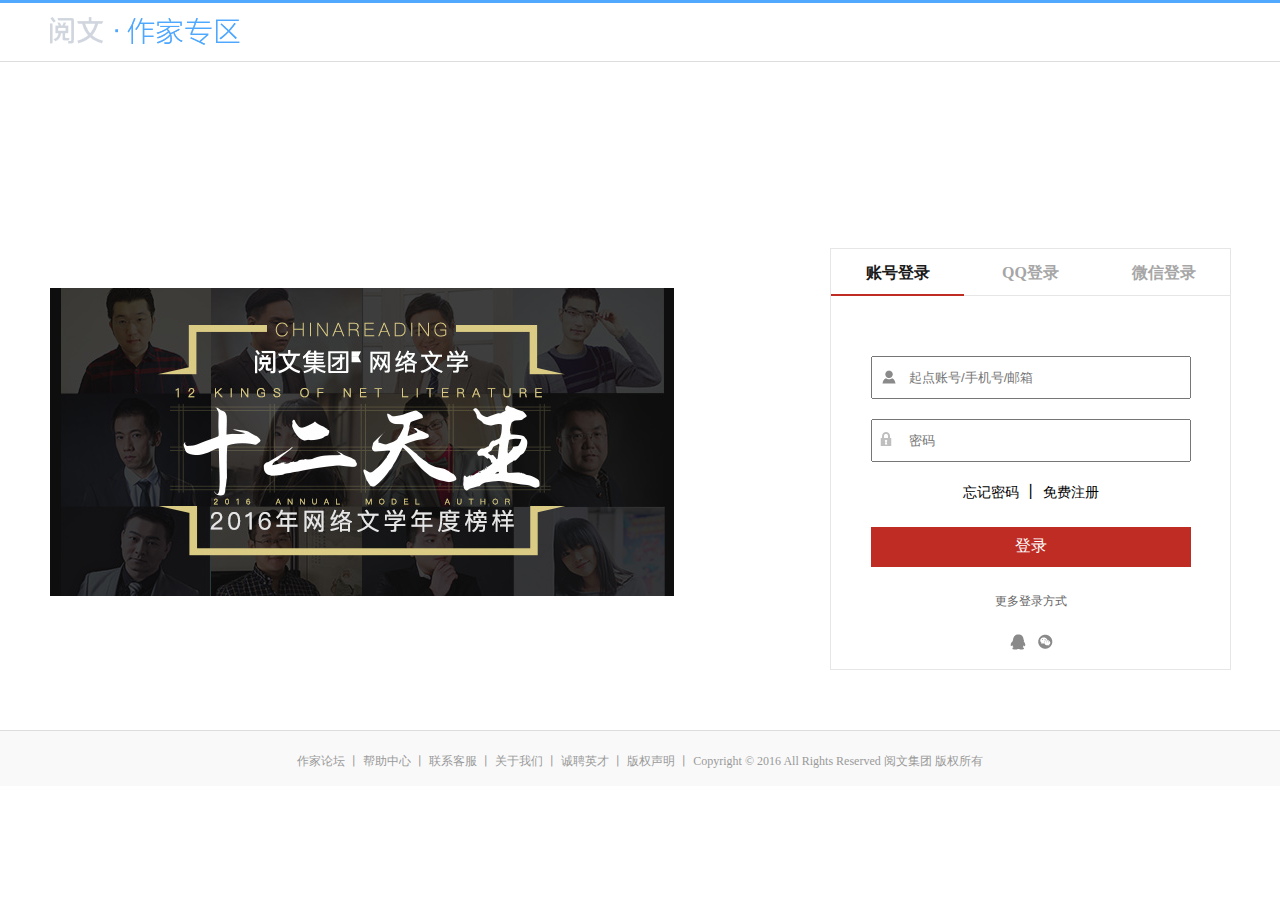
<file: html/dl.html>
<!DOCTYPE html>
<html>
<head>
	<title>账号登录_阅文作家专区</title>
	<meta charset="utf-8">
	<link rel="stylesheet" type="text/css" href="../css/dl.css">
</head>
<body>
	<div class="a">
		<div class="a1"><a href="qd.html"><img class="a2" src="../img2/46.jpg"></a></div>
	</div>
	<div class="b">
		<a href="qd.html"><img class="b1" src="../img2/47.jpg"></a>
		<div class="b2">
			<div class="b3">
				<div class="b4">
					<span class="b5"><b>账号登录</b></span>
					<span class="b6"><b>QQ登录</b></span>
					<span class="b6"><b>微信登录</b></span>
				</div>
				<div class="c">
					<div class="c1">
						<img class="c4" src="../img3/1.jpg">
						<input class="c2" type="text" name="" placeholder="起点账号/手机号/邮箱">
						<img class="c5" src="../img3/2.jpg">
						<input class="c2 c3" type="password" name="" placeholder="密码">
					</div>
					<div class="d">
						<a class="d1" href="">忘记密码</a>
						丨
						<a class="d1" href="">免费注册</a>
					</div>
					<div class="d2">登录</div>
					<div class="d3">
						<a class="d1 d4" href="">更多登录方式</a>
					</div>
					<div class="d5">
						<img src="../img3/3.jpg">
						<img class="d6" src="../img3/4.jpg">
					</div>
				</div>
			</div>
		</div>
	</div>
	<div class="e">
		<div class="e1">
			<p class="e2">
				<a href="">作家论坛</a>
				<span>丨</span>
				<a href="">帮助中心</a>
				<span>丨</span>
				<a href="">联系客服</a>
				<span>丨</span>
				<a href="">关于我们</a>
				<span>丨</span>
				<a href="">诚聘英才</a>
				<span>丨</span>
				<a href="">版权声明</a>
				<span>丨</span>
				Copyright © 2016 All Rights Reserved 阅文集团 版权所有
			</p>
		</div>
	</div>
</body>
</html>
</file>
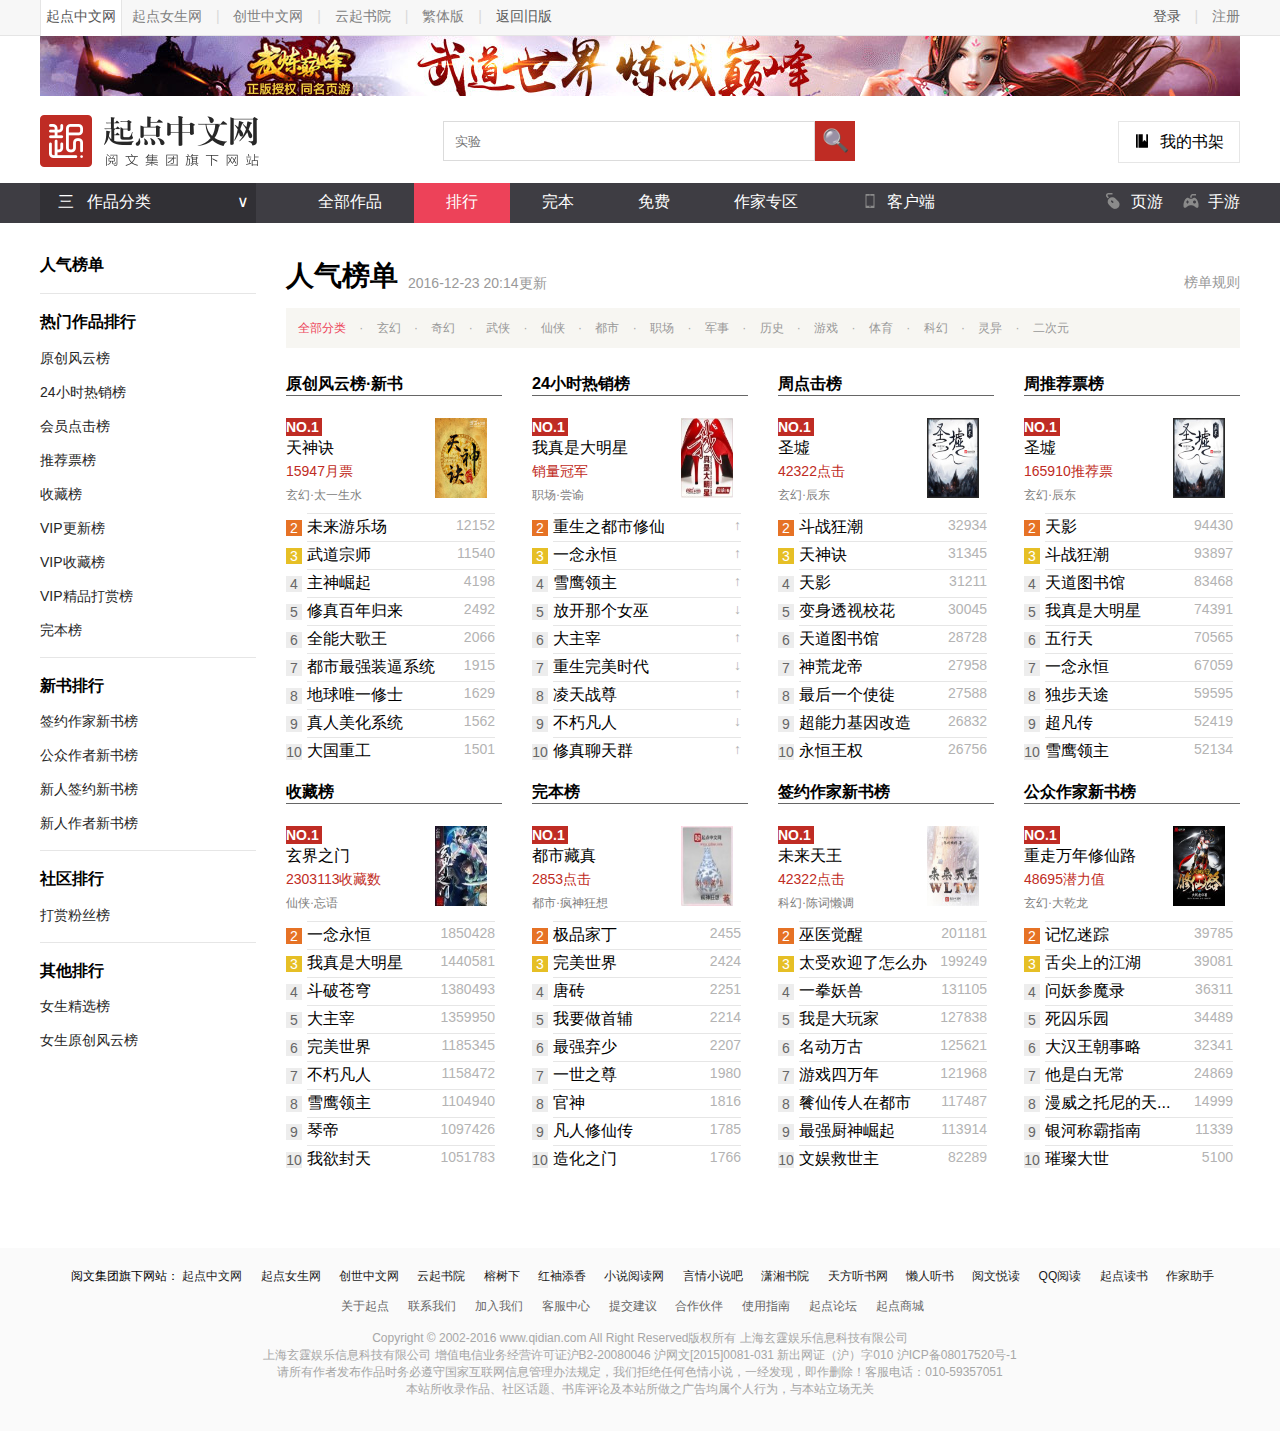
<file: html/ph.html>
<!DOCTYPE html>
<html>
<head>
	<title>人气榜单_起点中文网</title>
	<meta charset="utf-8">
	<link rel="stylesheet" type="text/css" href="../css/ph.css">
</head>
<body>
	<div class="a">
		<div class="center">
			<div class="a1">
				<div class="a1-1"><a class="a1-4" href="qd.html">起点中文网</a></div>
				<a class="a1-2" href="">起点女生网</a>
				<em class="a1-3">|</em>
				<a class="a1-2" href="">创世中文网</a>
				<em class="a1-3">|</em>
				<a class="a1-2" href="">云起书院</a>
				<em class="a1-3">|</em>
				<a class="a1-2" href="">繁体版</a>
				<em class="a1-3">|</em>
				<a class="a1-4" href="">返回旧版</a>
			</div>
			<div class="a2">
				<a class="a1-4" href="dl.html">登录</a>
				<em class="a1-3">|</em>
				<a class="a1-2" href="dl.html">注册</a>
			</div>
		</div>
	</div>
	<div class="center"><a href=""><img src="../img/0.jpg"></a></div>
	<div class="center a0">
		<a href="qd.html"><img class="a1-5" src="../img/1.jpg"></a>
		<input class="a1-6" type="text" placeholder="实验">
		<div class="a1-7">🔍</div>
		<div class="a1-8">
			<img class="a1-9" src="../img/2.jpg">
			<span>我的书架</span>
		</div>
	</div>
	<div class="a3">
		<div class="center">
			<div class="a3-1"><a class="a3-2" href="qd.html">三 &nbsp;&nbsp;作品分类</a><a class="a3-6" href="">∨</a></div>
			<div class="a3-3"><a href="zp.html">全部作品</a></div>
			<div class="a3-7"><a class="a3-8" href="ph.html">排行</a></div>
			<div class="a3-3"><a href="wb.html">完本</a></div>
			<div class="a3-3"><a href="">免费</a></div>
			<div class="a3-3"><a href="dl.html">作家专区</a></div>
			<div class="a3-3">
				<a href="">
					<img class="a1-9" src="../img/3.jpg">
					客户端
				</a>
			</div>
			<a class="a3-4" href="">
				<img class="a1-9" src="../img/4.jpg">
				手游
			</a>
			<a class="a3-5" href="">
				<img class="a1-9" src="../img/5.jpg">
				页游
			</a>
		</div>
	</div>
	<div class="center a4">
		<div class="a4-1">
			<h3>人气榜单</h3>
			<p class="a4-2"></p>
			<h3>热门作品排行</h3>
			<a href="">原创风云榜</a><br><br>
			<a href="">24小时热销榜</a><br><br>
			<a href="">会员点击榜</a><br><br>
			<a href="">推荐票榜</a><br><br>
			<a href="">收藏榜</a><br><br>
			<a href="">VIP更新榜</a><br><br>
			<a href="">VIP收藏榜</a><br><br>
			<a href="">VIP精品打赏榜</a><br><br>
			<a href="">完本榜</a>
			<p class="a4-2"></p>
			<h3>新书排行</h3>
			<a href="">签约作家新书榜</a><br><br>
			<a href="">公众作者新书榜</a><br><br>
			<a href="">新人签约新书榜</a><br><br>
			<a href="">新人作者新书榜</a>
			<p class="a4-2"></p>
			<h3>社区排行</h3>
			<a href="">打赏粉丝榜</a>
			<p class="a4-2"></p>
			<h3>其他排行</h3>
			<a href="">女生精选榜</a><br><br>
			<a href="">女生原创风云榜</a>
		</div>
	</div>
	<div class="a4-3">
		<div class="a4-4">
			<div class="a4-5">
				<h1>人气榜单</h1>
				<span>2016-12-23 20:14更新</span>
				<a class="a4-6" href="">榜单规则</a>
			</div>
			<div class="a4-7">
				<a class="a4-8" href="">全部分类</a>
				<em>·</em>
				<a class="a4-9" href="">玄幻</a>
				<em>·</em>
				<a class="a4-9" href="">奇幻</a>
				<em>·</em>
				<a class="a4-9" href="">武侠</a>
				<em>·</em>
				<a class="a4-9" href="">仙侠</a>
				<em>·</em>
				<a class="a4-9" href="">都市</a>
				<em>·</em>
				<a class="a4-9" href="">职场</a>
				<em>·</em>
				<a class="a4-9" href="">军事</a>
				<em>·</em>
				<a class="a4-9" href="">历史</a>
				<em>·</em>
				<a class="a4-9" href="">游戏</a>
				<em>·</em>
				<a class="a4-9" href="">体育</a>
				<em>·</em>
				<a class="a4-9" href="">科幻</a>
				<em>·</em>
				<a class="a4-9" href="">灵异</a>
				<em>·</em>
				<a class="a4-9" href="">二次元</a>
			</div>
		</div>
		<div class="a8 a8-0">
			<div class="a8-1">
				<h3 class="a8-2">原创风云榜·新书</h3>
				<div class="a8-3">
					<div class="a8-4">
						<h3 class="a8-5">NO.1</h3>
						<h4 class="a8-6">天神诀</h4>
						<p class="a8-7">15947月票</p>
						<p class="a8-8">玄幻·太一生水</p>
					</div>
					<img class="a8-9" src="../img/35.jpg">
				</div>
				<div class="a9">2</div>
				<div class="b">
					<a class="bian" href="">未来游乐场</a>
					<i>12152</i>
				</div>
				<div class="b-1">3</div>
				<div class="b">
					<a class="bian" href="">武道宗师</a>
					<i>11540</i>
				</div>
				<div class="b-2">4</div>
				<div class="b">
					<a class="bian" href="">主神崛起</a>
					<i>4198</i>
				</div>
				<div class="b-2">5</div>
				<div class="b">
					<a class="bian" href="">修真百年归来</a>
					<i>2492</i>
				</div>
				<div class="b-2">6</div>
				<div class="b">
					<a class="bian" href="">全能大歌王</a>
					<i>2066</i>
				</div>
				<div class="b-2">7</div>
				<div class="b">
					<a class="bian" href="">都市最强装逼系统</a>
					<i>1915</i>
				</div>
				<div class="b-2">8</div>
				<div class="b">
					<a class="bian" href="">地球唯一修士</a>
					<i>1629</i>
				</div>
				<div class="b-2">9</div>
				<div class="b">
					<a class="bian" href="">真人美化系统</a>
					<i>1562</i>
				</div>
				<div class="b-2">10</div>
				<div class="b">
					<a class="bian" href="">大国重工</a>
					<i>1501</i>
				</div>
			</div>
			<div class="a8-1">
				<h3 class="a8-2">24小时热销榜</h3>
				<div class="a8-3">
					<div class="a8-4">
						<h3 class="a8-5">NO.1</h3>
						<h4 class="a8-6">我真是大明星</h4>
						<p class="a8-7">销量冠军</p>
						<p class="a8-8">职场·尝谕</p>
					</div>
					<img class="a8-9" src="../img/37.jpg">
				</div>
				<div class="a9">2</div>
				<div class="b">
					<a class="bian" href="">重生之都市修仙</a>
					<i>↑</i>
				</div>
				<div class="b-1">3</div>
				<div class="b">
					<a class="bian" href="">一念永恒</a>
					<i>↑</i>
				</div>
				<div class="b-2">4</div>
				<div class="b">
					<a class="bian" href="">雪鹰领主</a>
					<i>↑</i>
				</div>
				<div class="b-2">5</div>
				<div class="b">
					<a class="bian" href="">放开那个女巫</a>
					<i>↓</i>
				</div>
				<div class="b-2">6</div>
				<div class="b">
					<a class="bian" href="">大主宰</a>
					<i>↑</i>
				</div>
				<div class="b-2">7</div>
				<div class="b">
					<a class="bian" href="">重生完美时代</a>
					<i>↓</i>
				</div>
				<div class="b-2">8</div>
				<div class="b">
					<a class="bian" href="">凌天战尊</a>
					<i>↑</i>
				</div>
				<div class="b-2">9</div>
				<div class="b">
					<a class="bian" href="">不朽凡人</a>
					<i>↓</i>
				</div>
				<div class="b-2">10</div>
				<div class="b">
					<a class="bian" href="">修真聊天群</a>
					<i>↑</i>
				</div>
			</div>
			<div class="a8-1">
				<h3 class="a8-2">周点击榜</h3>
				<div class="a8-3">
					<div class="a8-4">
						<h3 class="a8-5">NO.1</h3>
						<h4 class="a8-6">圣墟</h4>
						<p class="a8-7">42322点击</p>
						<p class="a8-8">玄幻·辰东</p>
					</div>
					<img class="a8-9" src="../img/38.jpg">
				</div>
				<div class="a9">2</div>
				<div class="b">
					<a class="bian" href="">斗战狂潮</a>
					<i>32934</i>
				</div>
				<div class="b-1">3</div>
				<div class="b">
					<a class="bian" href="">天神诀</a>
					<i>31345</i>
				</div>
				<div class="b-2">4</div>
				<div class="b">
					<a class="bian" href="">天影</a>
					<i>31211</i>
				</div>
				<div class="b-2">5</div>
				<div class="b">
					<a class="bian" href="">变身透视校花</a>
					<i>30045</i>
				</div>
				<div class="b-2">6</div>
				<div class="b">
					<a class="bian" href="">天道图书馆</a>
					<i>28728</i>
				</div>
				<div class="b-2">7</div>
				<div class="b">
					<a class="bian" href="">神荒龙帝</a>
					<i>27958</i>
				</div>
				<div class="b-2">8</div>
				<div class="b">
					<a class="bian" href="">最后一个使徒</a>
					<i>27588</i>
				</div>
				<div class="b-2">9</div>
				<div class="b">
					<a class="bian" href="">超能力基因改造</a>
					<i>26832</i>
				</div>
				<div class="b-2">10</div>
				<div class="b">
					<a class="bian" href="">永恒王权</a>
					<i>26756</i>
				</div>
			</div>
			<div class="a8-1">
				<h3 class="a8-2">周推荐票榜</h3>
				<div class="a8-3">
					<div class="a8-4">
						<h3 class="a8-5">NO.1</h3>
						<h4 class="a8-6">圣墟</h4>
						<p class="a8-7">165910推荐票</p>
						<p class="a8-8">玄幻·辰东</p>
					</div>
					<img class="a8-9" src="../img/39.jpg">
				</div>
				<div class="a9">2</div>
				<div class="b">
					<a class="bian" href="">天影</a>
					<i>94430</i>
				</div>
				<div class="b-1">3</div>
				<div class="b">
					<a class="bian" href="">斗战狂潮</a>
					<i>93897</i>
				</div>
				<div class="b-2">4</div>
				<div class="b">
					<a class="bian" href="">天道图书馆</a>
					<i>83468</i>
				</div>
				<div class="b-2">5</div>
				<div class="b">
					<a class="bian" href="">我真是大明星</a>
					<i>74391</i>
				</div>
				<div class="b-2">6</div>
				<div class="b">
					<a class="bian" href="">五行天</a>
					<i>70565</i>
				</div>
				<div class="b-2">7</div>
				<div class="b">
					<a class="bian" href="">一念永恒</a>
					<i>67059</i>
				</div>
				<div class="b-2">8</div>
				<div class="b">
					<a class="bian" href="">独步天途</a>
					<i>59595</i>
				</div>
				<div class="b-2">9</div>
				<div class="b">
					<a class="bian" href="">超凡传</a>
					<i>52419</i>
				</div>
				<div class="b-2">10</div>
				<div class="b">
					<a class="bian" href="">雪鹰领主</a>
					<i>52134</i>
				</div>
			</div>
			<div class="a8-1">
				<h3 class="a8-2">收藏榜</h3>
				<div class="a8-3">
					<div class="a8-4">
						<h3 class="a8-5">NO.1</h3>
						<h4 class="a8-6">玄界之门</h4>
						<p class="a8-7">2303113收藏数</p>
						<p class="a8-8">仙侠·忘语</p>
					</div>
					<img class="a8-9" src="../img2/42.jpg">
				</div>
				<div class="a9">2</div>
				<div class="b">
					<a class="bian" href="">一念永恒</a>
					<i>1850428</i>
				</div>
				<div class="b-1">3</div>
				<div class="b">
					<a class="bian" href="">我真是大明星</a>
					<i>1440581</i>
				</div>
				<div class="b-2">4</div>
				<div class="b">
					<a class="bian" href="">斗破苍穹</a>
					<i>1380493</i>
				</div>
				<div class="b-2">5</div>
				<div class="b">
					<a class="bian" href="">大主宰</a>
					<i>1359950</i>
				</div>
				<div class="b-2">6</div>
				<div class="b">
					<a class="bian" href="">完美世界</a>
					<i>1185345</i>
				</div>
				<div class="b-2">7</div>
				<div class="b">
					<a class="bian" href="">不朽凡人</a>
					<i>1158472</i>
				</div>
				<div class="b-2">8</div>
				<div class="b">
					<a class="bian" href="">雪鹰领主</a>
					<i>1104940</i>
				</div>
				<div class="b-2">9</div>
				<div class="b">
					<a class="bian" href="">琴帝</a>
					<i>1097426</i>
				</div>
				<div class="b-2">10</div>
				<div class="b">
					<a class="bian" href="">我欲封天</a>
					<i>1051783</i>
				</div>
			</div>
			<div class="a8-1">
				<h3 class="a8-2">完本榜</h3>
				<div class="a8-3">
					<div class="a8-4">
						<h3 class="a8-5">NO.1</h3>
						<h4 class="a8-6">都市藏真</h4>
						<p class="a8-7">2853点击</p>
						<p class="a8-8">都市·疯神狂想</p>
					</div>
					<img class="a8-9" src="../img2/43.jpg">
				</div>
				<div class="a9">2</div>
				<div class="b">
					<a class="bian" href="">极品家丁</a>
					<i>2455</i>
				</div>
				<div class="b-1">3</div>
				<div class="b">
					<a class="bian" href="">完美世界</a>
					<i>2424</i>
				</div>
				<div class="b-2">4</div>
				<div class="b">
					<a class="bian" href="">唐砖</a>
					<i>2251</i>
				</div>
				<div class="b-2">5</div>
				<div class="b">
					<a class="bian" href="">我要做首辅</a>
					<i>2214</i>
				</div>
				<div class="b-2">6</div>
				<div class="b">
					<a class="bian" href="">最强弃少</a>
					<i>2207</i>
				</div>
				<div class="b-2">7</div>
				<div class="b">
					<a class="bian" href="">一世之尊</a>
					<i>1980</i>
				</div>
				<div class="b-2">8</div>
				<div class="b">
					<a class="bian" href="">官神</a>
					<i>1816</i>
				</div>
				<div class="b-2">9</div>
				<div class="b">
					<a class="bian" href="">凡人修仙传</a>
					<i>1785</i>
				</div>
				<div class="b-2">10</div>
				<div class="b">
					<a class="bian" href="">造化之门</a>
					<i>1766</i>
				</div>
			</div>
			<div class="a8-1">
				<h3 class="a8-2">签约作家新书榜</h3>
				<div class="a8-3">
					<div class="a8-4">
						<h3 class="a8-5">NO.1</h3>
						<h4 class="a8-6">未来天王</h4>
						<p class="a8-7">42322点击</p>
						<p class="a8-8">科幻·陈词懒调</p>
					</div>
					<img class="a8-9" src="../img2/44.jpg">
				</div>
				<div class="a9">2</div>
				<div class="b">
					<a class="bian" href="">巫医觉醒</a>
					<i>201181</i>
				</div>
				<div class="b-1">3</div>
				<div class="b">
					<a class="bian" href="">太受欢迎了怎么办</a>
					<i>199249</i>
				</div>
				<div class="b-2">4</div>
				<div class="b">
					<a class="bian" href="">一拳妖兽</a>
					<i>131105</i>
				</div>
				<div class="b-2">5</div>
				<div class="b">
					<a class="bian" href="">我是大玩家</a>
					<i>127838</i>
				</div>
				<div class="b-2">6</div>
				<div class="b">
					<a class="bian" href="">名动万古</a>
					<i>125621</i>
				</div>
				<div class="b-2">7</div>
				<div class="b">
					<a class="bian" href="">游戏四万年</a>
					<i>121968</i>
				</div>
				<div class="b-2">8</div>
				<div class="b">
					<a class="bian" href="">餮仙传人在都市</a>
					<i>117487</i>
				</div>
				<div class="b-2">9</div>
				<div class="b">
					<a class="bian" href="">最强厨神崛起</a>
					<i>113914</i>
				</div>
				<div class="b-2">10</div>
				<div class="b">
					<a class="bian" href="">文娱救世主</a>
					<i>82289</i>
				</div>
			</div>
			<div class="a8-1">
				<h3 class="a8-2">公众作家新书榜</h3>
				<div class="a8-3">
					<div class="a8-4">
						<h3 class="a8-5">NO.1</h3>
						<h4 class="a8-6">重走万年修仙路</h4>
						<p class="a8-7">48695潜力值</p>
						<p class="a8-8">玄幻·大乾龙</p>
					</div>
					<img class="a8-9" src="../img2/45.jpg">
				</div>
				<div class="a9">2</div>
				<div class="b">
					<a class="bian" href="">记忆迷踪</a>
					<i>39785</i>
				</div>
				<div class="b-1">3</div>
				<div class="b">
					<a class="bian" href="">舌尖上的江湖</a>
					<i>39081</i>
				</div>
				<div class="b-2">4</div>
				<div class="b">
					<a class="bian" href="">问妖参魔录</a>
					<i>36311</i>
				</div>
				<div class="b-2">5</div>
				<div class="b">
					<a class="bian" href="">死囚乐园</a>
					<i>34489</i>
				</div>
				<div class="b-2">6</div>
				<div class="b">
					<a class="bian" href="">大汉王朝事略</a>
					<i>32341</i>
				</div>
				<div class="b-2">7</div>
				<div class="b">
					<a class="bian" href="">他是白无常</a>
					<i>24869</i>
				</div>
				<div class="b-2">8</div>
				<div class="b">
					<a class="bian" href="">漫威之托尼的天...</a>
					<i>14999</i>
				</div>
				<div class="b-2">9</div>
				<div class="b">
					<a class="bian" href="">银河称霸指南</a>
					<i>11339</i>
				</div>
				<div class="b-2">10</div>
				<div class="b">
					<a class="bian" href="">璀璨大世</a>
					<i>5100</i>
				</div>
			</div>
		</div>
	</div>
	<div class="b3">
		<div class="center">
			<div class="b3-1">
				<em>阅文集团旗下网站：</em>
				<a class="b3-2" href="">起点中文网</a>
				<a class="b3-2" href="">起点女生网</a>
				<a class="b3-2" href="">创世中文网</a>
				<a class="b3-2" href="">云起书院</a>
				<a class="b3-2" href="">榕树下</a>
				<a class="b3-2" href="">红袖添香</a>
				<a class="b3-2" href="">小说阅读网</a>
				<a class="b3-2" href="">言情小说吧</a>
				<a class="b3-2" href="">潇湘书院</a>
				<a class="b3-2" href="">天方听书网</a>
				<a class="b3-2" href="">懒人听书</a>
				<a class="b3-2" href="">阅文悦读</a>
				<a class="b3-2" href="">QQ阅读</a>
				<a class="b3-2" href="">起点读书</a>
				<a class="b3-2" href="">作家助手</a>
			</div>
			<div class="b3-3">
				<a class="b3-4" href="">关于起点</a>
				<a class="b3-4" href="">联系我们</a>
				<a class="b3-4" href="">加入我们</a>
				<a class="b3-4" href="">客服中心</a>
				<a class="b3-4" href="">提交建议</a>
				<a class="b3-4" href="">合作伙伴</a>
				<a class="b3-4" href="">使用指南</a>
				<a class="b3-4" href="">起点论坛</a>
				<a class="b3-4" href="">起点商城</a>
			</div>
			<div class="b3-5">
			Copyright © 2002-2016 www.qidian.com All Right Reserved版权所有 上海玄霆娱乐信息科技有限公司<br>
上海玄霆娱乐信息科技有限公司 增值电信业务经营许可证沪B2-20080046 沪网文[2015]0081-031 新出网证（沪）字010 沪ICP备08017520号-1<br>
请所有作者发布作品时务必遵守国家互联网信息管理办法规定，我们拒绝任何色情小说，一经发现，即作删除！客服电话：010-59357051<br>
本站所收录作品、社区话题、书库评论及本站所做之广告均属个人行为，与本站立场无关
			</div>
		</div>
	</div>
</body>
</html>
</file>
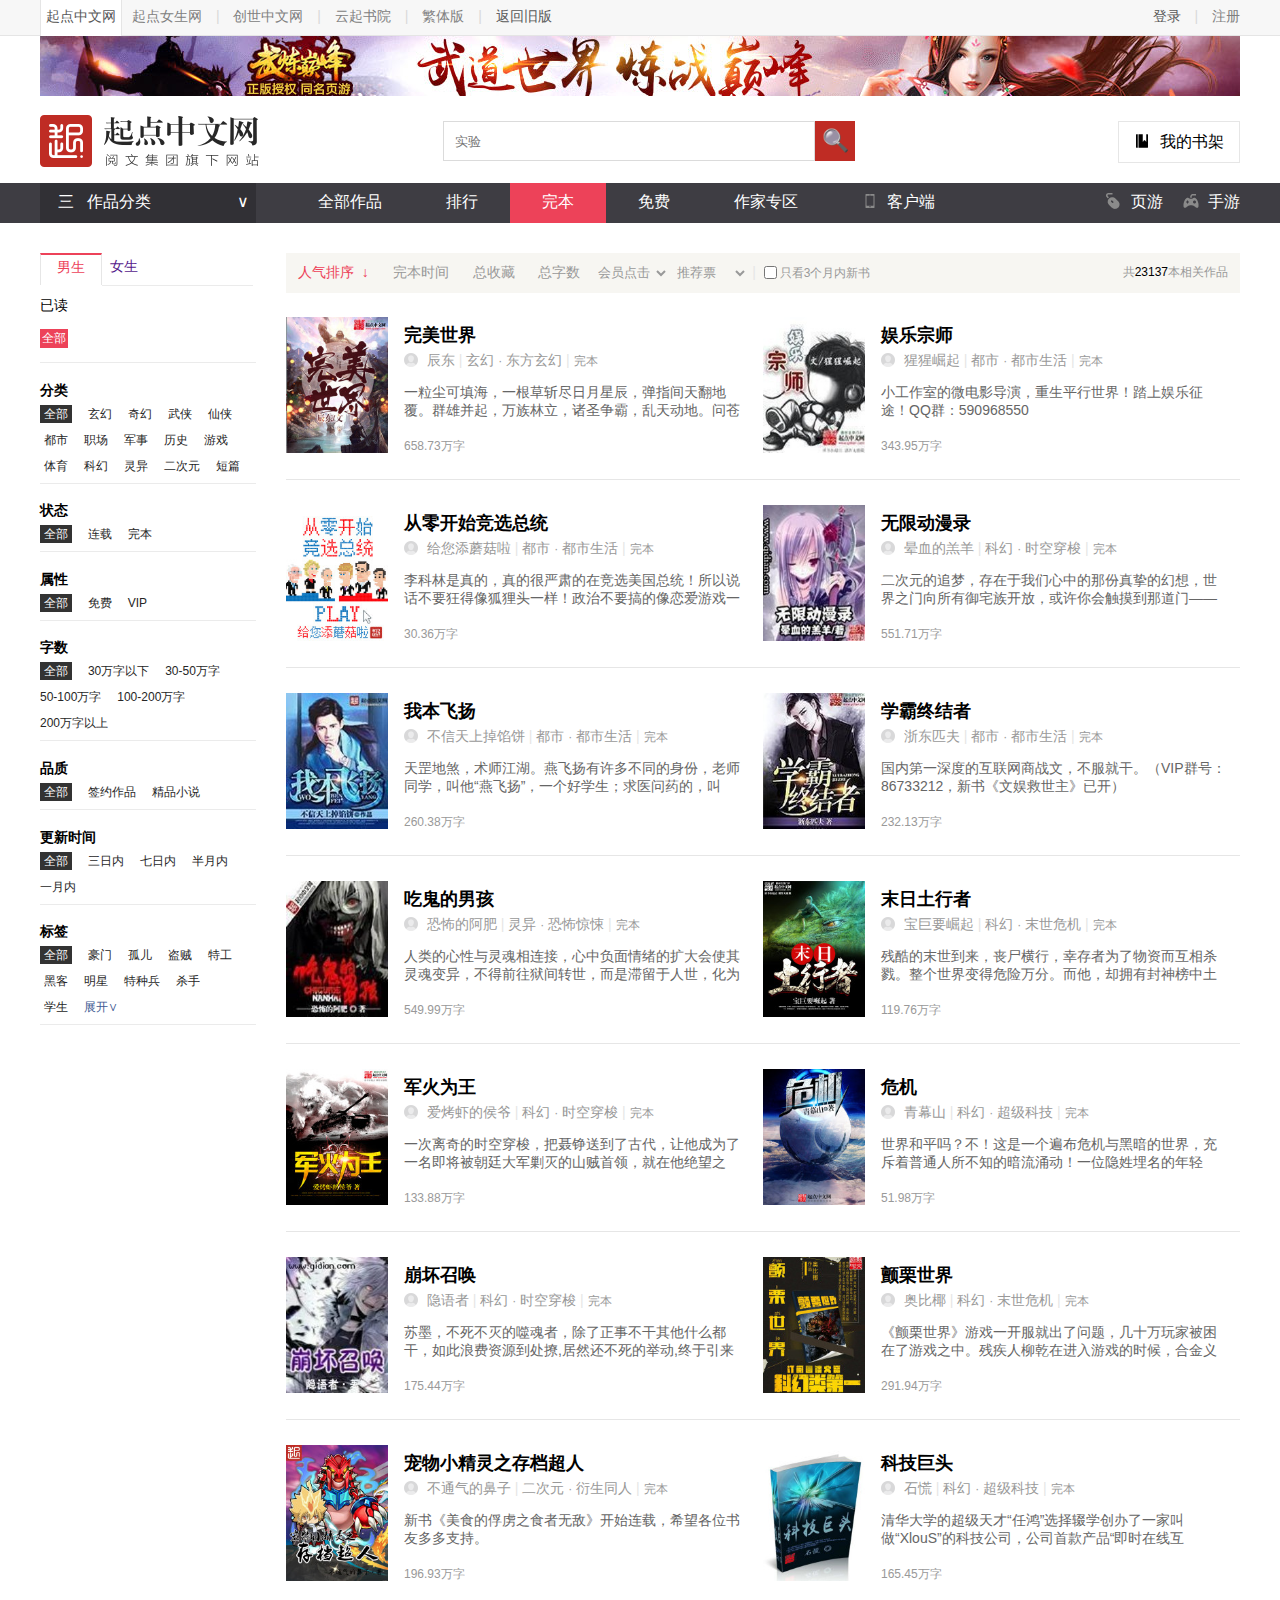
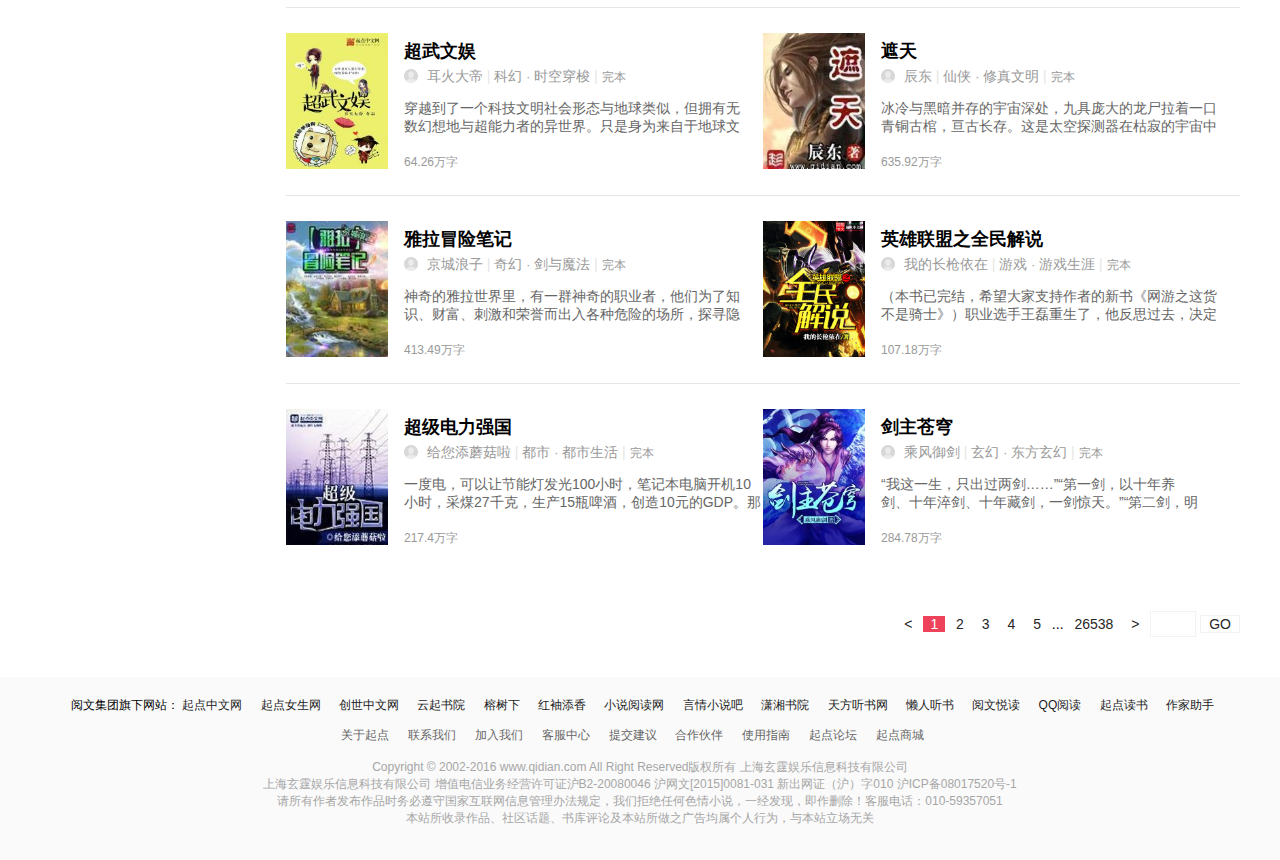
<file: html/wb.html>
<!DOCTYPE html>
<html>
<head>
	<title>完本频道_起点中文网</title>
	<meta charset="utf-8">
	<link rel="stylesheet" type="text/css" href="../css/wb.css">
</head>
<body>
	<div class="a">
		<div class="center">
			<div class="a1">
				<div class="a1-1"><a class="a1-4" href="qd.html">起点中文网</a></div>
				<a class="a1-2" href="">起点女生网</a>
				<em class="a1-3">|</em>
				<a class="a1-2" href="">创世中文网</a>
				<em class="a1-3">|</em>
				<a class="a1-2" href="">云起书院</a>
				<em class="a1-3">|</em>
				<a class="a1-2" href="">繁体版</a>
				<em class="a1-3">|</em>
				<a class="a1-4" href="">返回旧版</a>
			</div>
			<div class="a2">
				<a class="a1-4" href="dl.html">登录</a>
				<em class="a1-3">|</em>
				<a class="a1-2" href="dl.html">注册</a>
			</div>
		</div>
	</div>
	<div class="center"><a href=""><img src="../img/0.jpg"></a></div>
	<div class="center a0">
		<a href="qd.html"><img class="a1-5" src="../img/1.jpg"></a>
		<input class="a1-6" type="text" placeholder="实验">
		<div class="a1-7">🔍</div>
		<div class="a1-8">
			<img class="a1-9" src="../img/2.jpg">
			<span>我的书架</span>
		</div>
	</div>
	<div class="a3">
		<div class="center">
			<div class="a3-1"><a class="a3-2" href="qd.html">三 &nbsp;&nbsp;作品分类</a><a class="a3-6" href="">∨</a></div>
			<div class="a3-3"><a href="zp.html">全部作品</a></div>
			<div class="a3-3"><a href="ph.html">排行</a></div>
			<div class="a3-7"><a class="a3-8" href="wb.html">完本</a></div>
			<div class="a3-3"><a href="">免费</a></div>
			<div class="a3-3"><a href="dl.html">作家专区</a></div>
			<div class="a3-3">
				<a href="">
					<img class="a1-9" src="../img/3.jpg">
					客户端
				</a>
			</div>
			<a class="a3-4" href="">
				<img class="a1-9" src="../img/4.jpg">
				手游
			</a>
			<a class="a3-5" href="">
				<img class="a1-9" src="../img/5.jpg">
				页游
			</a>
		</div>
	</div>
	<div class="center a4">
		<div class="a4-1">
			<div class="a4-2">
				<div class="a4-3"><a class="a4-4" href="">男生</a></div>
				<div class="a4-5"><a href="">女生</a></div>
			</div>
			<div class="a5">
				<p class="a5-1">
					<span>已读</span><br>
					<div class="a5-2" href="">全部</div>
				</p>
			</div>
			<div class="a5-3">
				<div class="a5-7">
					<h4>分类</h4>
					<div>
						<a class="a5-4" href="">全部</a>
						<a class="a5-5" href="">玄幻</a>
						<a class="a5-5" href="">奇幻</a>
						<a class="a5-5" href="">武侠</a>
						<a class="a5-5" href="">仙侠</a>
					</div>
					<div class="a5-6">
						<a class="a5-5" href="">都市</a>
						<a class="a5-5" href="">职场</a>
						<a class="a5-5" href="">军事</a>
						<a class="a5-5" href="">历史</a>
						<a class="a5-5" href="">游戏</a>
					</div>
					<div class="a5-6">
						<a class="a5-5" href="">体育</a>
						<a class="a5-5" href="">科幻</a>
						<a class="a5-5" href="">灵异</a>
						<a class="a5-5" href="">二次元</a>
						<a class="a5-5" href="">短篇</a>
					</div>
				</div>
				<div class="a5-7">
					<h4>状态</h4>
					<div>
						<a class="a5-4" href="">全部</a>
						<a class="a5-5" href="">连载</a>
						<a class="a5-5" href="">完本</a>
					</div>
				</div>
				<div class="a5-7">
					<h4>属性</h4>
					<div>
						<a class="a5-4" href="">全部</a>
						<a class="a5-5" href="">免费</a>
						<a class="a5-5" href="">VIP</a>
					</div>
				</div>
				<div class="a5-7">
					<h4>字数</h4>
					<div>
						<a class="a5-4" href="">全部</a>
						<a class="a5-5" href="">30万字以下</a>
						<a class="a5-5" href="">30-50万字</a>
					</div>
					<div>
						<a class="a5-5" href="">50-100万字</a>
						<a class="a5-5" href="">100-200万字</a>
					</div>
					<div>
						<a class="a5-5" href="">200万字以上</a>
					</div>
				</div>
				<div class="a5-7">
					<h4>品质</h4>
					<div>
						<a class="a5-4" href="">全部</a>
						<a class="a5-5" href="">签约作品</a>
						<a class="a5-5" href="">精品小说</a>
					</div>
				</div>
				<div class="a5-7">
					<h4>更新时间</h4>
					<div>
						<a class="a5-4" href="">全部</a>
						<a class="a5-5" href="">三日内</a>
						<a class="a5-5" href="">七日内</a>
						<a class="a5-5" href="">半月内</a>
					</div>
					<div>
						<a class="a5-5" href="">一月内</a>
					</div>
				</div>
				<div class="a5-7">
					<h4>标签</h4>
					<div>
						<a class="a5-4" href="">全部</a>
						<a class="a5-5" href="">豪门</a>
						<a class="a5-5" href="">孤儿</a>
						<a class="a5-5" href="">盗贼</a>
						<a class="a5-5" href="">特工</a>
					</div>
					<div class="a5-6">
						<a class="a5-5" href="">黑客</a>
						<a class="a5-5" href="">明星</a>
						<a class="a5-5" href="">特种兵</a>
						<a class="a5-5" href="">杀手</a>
					</div>
					<div class="a5-6">
						<a class="a5-5" href="">学生</a>
						<a class="a5-8" href="">展开∨</a>
					</div>
				</div>
			</div>
		</div>
	</div>
	<div class="a6">
		<div class="a6-1">
			<a class="a6-2" href="">人气排序 &nbsp;↓</a>
			<a class="a6-3" href="">完本时间</a>
			<a class="a6-3" href="">总收藏</a>
			<a class="a6-3" href="">总字数</a>
			<select class="a6-4">
				<option value ="">会员点击</option>
  				<option value ="">会员周点击</option>
  				<option value ="">会员月点击</option>
  				<option value ="">会员总点击</option>
  			</select>
			<select class="a6-4">
				<option value ="">推荐票</option>
  				<option value ="">周推荐票</option>
  				<option value ="">月推荐票</option>
  				<option value ="">总推荐票</option>
  			</select>
			<em>|</em>
  			<a class="a6-5" href="">
  				<input class="" type="checkbox" name="checkbox" id="checkbox"><span class="a6-6">只看3个月内新书</span>
  			</a>
  			<div class="a6-7">
				<span>共</span>23137<span>本相关作品</span>
  			</div>
		</div>
		<div class="a7">
			<div class="a7-1">
				<img class="a7-2" src="../img2/22.jpg">
				<h3>完美世界</h3>
				<p class="a7-3">
					<img src="../img2/21.jpg">
					<a class="a7-6" href="">辰东</a>
					<em class="a7-8">|</em>
					<a class="a7-7" href="">玄幻</a>
					<span class="a7-5">·</span>
					<a class="a7-7" href="">东方玄幻</a>
					<em class="a7-8">|</em>
					<span class="a7-5">完本</span>
				</p>
				<p class="a7-4">一粒尘可填海，一根草斩尽日月星辰，弹指间天翻地<br>覆。群雄并起，万族林立，诸圣争霸，乱天动地。问苍</p>
				<p class="a7-5">658.73万字</p>
			</div>
			<div class="a7-1">
				<img class="a7-2" src="../img2/23.jpg">
				<h3>娱乐宗师</h3>
				<p class="a7-3">
					<img src="../img2/21.jpg">
					<a class="a7-6" href="">猩猩崛起</a>
					<em class="a7-8">|</em>
					<a class="a7-7" href="">都市</a>
					<span class="a7-5">·</span>
					<a class="a7-7" href="">都市生活</a>
					<em class="a7-8">|</em>
					<span class="a7-5">完本</span>
				</p>
				<p class="a7-4">小工作室的微电影导演，重生平行世界！踏上娱乐征<br>途！QQ群：590968550</p>
				<p class="a7-5">343.95万字</p>
			</div>
			<div class="a7-1 a7-9">
				<img class="a7-2" src="../img2/24.jpg">
				<h3>从零开始竞选总统</h3>
				<p class="a7-3">
					<img src="../img2/21.jpg">
					<a class="a7-6" href="">给您添蘑菇啦</a>
					<em class="a7-8">|</em>
					<a class="a7-7" href="">都市</a>
					<span class="a7-5">·</span>
					<a class="a7-7" href="">都市生活</a>
					<em class="a7-8">|</em>
					<span class="a7-5">完本</span>
				</p>
				<p class="a7-4">李科林是真的，真的很严肃的在竞选美国总统！所以说<br>话不要狂得像狐狸头一样！政治不要搞的像恋爱游戏一</p>
				<p class="a7-5">30.36万字</p>
			</div>
			<div class="a7-1 a7-9">
				<img class="a7-2" src="../img2/25.jpg">
				<h3>无限动漫录</h3>
				<p class="a7-3">
					<img src="../img2/21.jpg">
					<a class="a7-6" href="">晕血的羔羊</a>
					<em class="a7-8">|</em>
					<a class="a7-7" href="">科幻</a>
					<span class="a7-5">·</span>
					<a class="a7-7" href="">时空穿梭</a>
					<em class="a7-8">|</em>
					<span class="a7-5">完本</span>
				</p>
				<p class="a7-4">二次元的追梦，存在于我们心中的那份真挚的幻想，世<br>界之门向所有御宅族开放，或许你会触摸到那道门——</p>
				<p class="a7-5">551.71万字</p>
			</div>
			<div class="a7-1 a7-9">
				<img class="a7-2" src="../img2/26.jpg">
				<h3>我本飞扬</h3>
				<p class="a7-3">
					<img src="../img2/21.jpg">
					<a class="a7-6" href="">不信天上掉馅饼</a>
					<em class="a7-8">|</em>
					<a class="a7-7" href="">都市</a>
					<span class="a7-5">·</span>
					<a class="a7-7" href="">都市生活</a>
					<em class="a7-8">|</em>
					<span class="a7-5">完本</span>
				</p>
				<p class="a7-4">天罡地煞，术师江湖。燕飞扬有许多不同的身份，老师<br>同学，叫他“燕飞扬”，一个好学生；求医问药的，叫</p>
				<p class="a7-5">260.38万字</p>
			</div>
			<div class="a7-1 a7-9">
				<img class="a7-2" src="../img2/27.jpg">
				<h3>学霸终结者</h3>
				<p class="a7-3">
					<img src="../img2/21.jpg">
					<a class="a7-6" href="">浙东匹夫</a>
					<em class="a7-8">|</em>
					<a class="a7-7" href="">都市</a>
					<span class="a7-5">·</span>
					<a class="a7-7" href="">都市生活</a>
					<em class="a7-8">|</em>
					<span class="a7-5">完本</span>
				</p>
				<p class="a7-4">国内第一深度的互联网商战文，不服就干。（VIP群号：<br>86733212，新书《文娱救世主》已开）</p>
				<p class="a7-5">232.13万字</p>
			</div><div class="a7-1 a7-9">
				<img class="a7-2" src="../img2/28.jpg">
				<h3>吃鬼的男孩</h3>
				<p class="a7-3">
					<img src="../img2/21.jpg">
					<a class="a7-6" href="">恐怖的阿肥</a>
					<em class="a7-8">|</em>
					<a class="a7-7" href="">灵异</a>
					<span class="a7-5">·</span>
					<a class="a7-7" href="">恐怖惊悚</a>
					<em class="a7-8">|</em>
					<span class="a7-5">完本</span>
				</p>
				<p class="a7-4">人类的心性与灵魂相连接，心中负面情绪的扩大会使其<br>灵魂变异，不得前往狱间转世，而是滞留于人世，化为</p>
				<p class="a7-5">549.99万字</p>
			</div>
			<div class="a7-1 a7-9">
				<img class="a7-2" src="../img2/29.jpg">
				<h3>末日土行者</h3>
				<p class="a7-3">
					<img src="../img2/21.jpg">
					<a class="a7-6" href="">宝巨要崛起</a>
					<em class="a7-8">|</em>
					<a class="a7-7" href="">科幻</a>
					<span class="a7-5">·</span>
					<a class="a7-7" href="">末世危机</a>
					<em class="a7-8">|</em>
					<span class="a7-5">完本</span>
				</p>
				<p class="a7-4">残酷的末世到来，丧尸横行，幸存者为了物资而互相杀<br>戮。整个世界变得危险万分。而他，却拥有封神榜中土</p>
				<p class="a7-5">119.76万字</p>
			</div><div class="a7-1 a7-9">
				<img class="a7-2" src="../img2/30.jpg">
				<h3>军火为王</h3>
				<p class="a7-3">
					<img src="../img2/21.jpg">
					<a class="a7-6" href="">爱烤虾的侯爷</a>
					<em class="a7-8">|</em>
					<a class="a7-7" href="">科幻</a>
					<span class="a7-5">·</span>
					<a class="a7-7" href="">时空穿梭</a>
					<em class="a7-8">|</em>
					<span class="a7-5">完本</span>
				</p>
				<p class="a7-4">一次离奇的时空穿梭，把聂铮送到了古代，让他成为了<br>一名即将被朝廷大军剿灭的山贼首领，就在他绝望之</p>
				<p class="a7-5">133.88万字</p>
			</div>
			<div class="a7-1 a7-9">
				<img class="a7-2" src="../img2/31.jpg">
				<h3>危机</h3>
				<p class="a7-3">
					<img src="../img2/21.jpg">
					<a class="a7-6" href="">青幕山</a>
					<em class="a7-8">|</em>
					<a class="a7-7" href="">科幻</a>
					<span class="a7-5">·</span>
					<a class="a7-7" href="">超级科技</a>
					<em class="a7-8">|</em>
					<span class="a7-5">完本</span>
				</p>
				<p class="a7-4">世界和平吗？不！这是一个遍布危机与黑暗的世界，充<br>斥着普通人所不知的暗流涌动！一位隐姓埋名的年轻</p>
				<p class="a7-5">51.98万字</p>
			</div><div class="a7-1 a7-9">
				<img class="a7-2" src="../img2/32.jpg">
				<h3>崩坏召唤</h3>
				<p class="a7-3">
					<img src="../img2/21.jpg">
					<a class="a7-6" href="">隐语者</a>
					<em class="a7-8">|</em>
					<a class="a7-7" href="">科幻</a>
					<span class="a7-5">·</span>
					<a class="a7-7" href="">时空穿梭</a>
					<em class="a7-8">|</em>
					<span class="a7-5">完本</span>
				</p>
				<p class="a7-4">苏墨，不死不灭的噬魂者，除了正事不干其他什么都<br>干，如此浪费资源到处撩,居然还不死的举动,终于引来</p>
				<p class="a7-5">175.44万字</p>
			</div>
			<div class="a7-1 a7-9">
				<img class="a7-2" src="../img2/33.jpg">
				<h3>颤栗世界</h3>
				<p class="a7-3">
					<img src="../img2/21.jpg">
					<a class="a7-6" href="">奥比椰</a>
					<em class="a7-8">|</em>
					<a class="a7-7" href="">科幻</a>
					<span class="a7-5">·</span>
					<a class="a7-7" href="">末世危机</a>
					<em class="a7-8">|</em>
					<span class="a7-5">完本</span>
				</p>
				<p class="a7-4">《颤栗世界》游戏一开服就出了问题，几十万玩家被困<br>在了游戏之中。残疾人柳乾在进入游戏的时候，合金义</p>
				<p class="a7-5">291.94万字</p>
			</div><div class="a7-1 a7-9">
				<img class="a7-2" src="../img2/34.jpg">
				<h3>宠物小精灵之存档超人</h3>
				<p class="a7-3">
					<img src="../img2/21.jpg">
					<a class="a7-6" href="">不通气的鼻子</a>
					<em class="a7-8">|</em>
					<a class="a7-7" href="">二次元</a>
					<span class="a7-5">·</span>
					<a class="a7-7" href="">衍生同人</a>
					<em class="a7-8">|</em>
					<span class="a7-5">完本</span>
				</p>
				<p class="a7-4">新书《美食的俘虏之食者无敌》开始连载，希望各位书<br>友多多支持。</p>
				<p class="a7-5">196.93万字</p>
			</div>
			<div class="a7-1 a7-9">
				<img class="a7-2" src="../img2/35.jpg">
				<h3>科技巨头</h3>
				<p class="a7-3">
					<img src="../img2/21.jpg">
					<a class="a7-6" href="">石慌</a>
					<em class="a7-8">|</em>
					<a class="a7-7" href="">科幻</a>
					<span class="a7-5">·</span>
					<a class="a7-7" href="">超级科技</a>
					<em class="a7-8">|</em>
					<span class="a7-5">完本</span>
				</p>
				<p class="a7-4">清华大学的超级天才“任鸿”选择辍学创办了一家叫<br>做“XlouS”的科技公司，公司首款产品“即时在线互</p>
				<p class="a7-5">165.45万字</p>
			</div><div class="a7-1 a7-9">
				<img class="a7-2" src="../img2/36.jpg">
				<h3>超武文娱</h3>
				<p class="a7-3">
					<img src="../img2/21.jpg">
					<a class="a7-6" href="">耳火大帝</a>
					<em class="a7-8">|</em>
					<a class="a7-7" href="">科幻</a>
					<span class="a7-5">·</span>
					<a class="a7-7" href="">时空穿梭</a>
					<em class="a7-8">|</em>
					<span class="a7-5">完本</span>
				</p>
				<p class="a7-4">穿越到了一个科技文明社会形态与地球类似，但拥有无<br>数幻想地与超能力者的异世界。只是身为来自于地球文</p>
				<p class="a7-5">64.26万字</p>
			</div>
			<div class="a7-1 a7-9">
				<img class="a7-2" src="../img2/37.jpg">
				<h3>遮天</h3>
				<p class="a7-3">
					<img src="../img2/21.jpg">
					<a class="a7-6" href="">辰东</a>
					<em class="a7-8">|</em>
					<a class="a7-7" href="">仙侠</a>
					<span class="a7-5">·</span>
					<a class="a7-7" href="">修真文明</a>
					<em class="a7-8">|</em>
					<span class="a7-5">完本</span>
				</p>
				<p class="a7-4">冰冷与黑暗并存的宇宙深处，九具庞大的龙尸拉着一口<br>青铜古棺，亘古长存。这是太空探测器在枯寂的宇宙中</p>
				<p class="a7-5">635.92万字</p>
			</div><div class="a7-1 a7-9">
				<img class="a7-2" src="../img2/38.jpg">
				<h3>雅拉冒险笔记</h3>
				<p class="a7-3">
					<img src="../img2/21.jpg">
					<a class="a7-6" href="">京城浪子</a>
					<em class="a7-8">|</em>
					<a class="a7-7" href="">奇幻</a>
					<span class="a7-5">·</span>
					<a class="a7-7" href="">剑与魔法</a>
					<em class="a7-8">|</em>
					<span class="a7-5">完本</span>
				</p>
				<p class="a7-4">神奇的雅拉世界里，有一群神奇的职业者，他们为了知<br>识、财富、刺激和荣誉而出入各种危险的场所，探寻隐</p>
				<p class="a7-5">413.49万字</p>
			</div>
			<div class="a7-1 a7-9">
				<img class="a7-2" src="../img2/39.jpg">
				<h3>英雄联盟之全民解说</h3>
				<p class="a7-3">
					<img src="../img2/21.jpg">
					<a class="a7-6" href="">我的长枪依在</a>
					<em class="a7-8">|</em>
					<a class="a7-7" href="">游戏</a>
					<span class="a7-5">·</span>
					<a class="a7-7" href="">游戏生涯</a>
					<em class="a7-8">|</em>
					<span class="a7-5">完本</span>
				</p>
				<p class="a7-4">（本书已完结，希望大家支持作者的新书《网游之这货<br>不是骑士》）职业选手王磊重生了，他反思过去，决定</p>
				<p class="a7-5">107.18万字</p>
			</div><div class="a7-1 a7-9">
				<img class="a7-2" src="../img2/40.jpg">
				<h3>超级电力强国</h3>
				<p class="a7-3">
					<img src="../img2/21.jpg">
					<a class="a7-6" href="">给您添蘑菇啦</a>
					<em class="a7-8">|</em>
					<a class="a7-7" href="">都市</a>
					<span class="a7-5">·</span>
					<a class="a7-7" href="">都市生活</a>
					<em class="a7-8">|</em>
					<span class="a7-5">完本</span>
				</p>
				<p class="a7-4">一度电，可以让节能灯发光100小时，笔记本电脑开机10<br>小时，采煤27千克，生产15瓶啤酒，创造10元的GDP。那</p>
				<p class="a7-5">217.4万字</p>
			</div>
			<div class="a7-1 a7-9">
				<img class="a7-2" src="../img2/41.jpg">
				<h3>剑主苍穹</h3>
				<p class="a7-3">
					<img src="../img2/21.jpg">
					<a class="a7-6" href="">乘风御剑</a>
					<em class="a7-8">|</em>
					<a class="a7-7" href="">玄幻</a>
					<span class="a7-5">·</span>
					<a class="a7-7" href="">东方玄幻</a>
					<em class="a7-8">|</em>
					<span class="a7-5">完本</span>
				</p>
				<p class="a7-4">“我这一生，只出过两剑……”“第一剑，以十年养<br>剑、十年淬剑、十年藏剑，一剑惊天。”“第二剑，明</p>
				<p class="a7-5">284.78万字</p>
			</div>
		</div>
		<div class="a8">
			<a class="a8-2" href=""><</a>
			<a class="a8-1" href="">1</a>
			<a class="a8-2" href="">2</a>
			<a class="a8-2" href="">3</a>
			<a class="a8-2" href="">4</a>
			<a class="a8-2" href="">5</a>
			<span>...</span>
			<a class="a8-2" href="">26538</a>
			<a class="a8-2" href="">></a>
			<input class="a8-3" type="text" name="">
			<a class="a8-4" href="">GO</a>
		</div>
	</div>
	<div class="b3">
		<div class="center">
			<div class="b3-1">
				<em>阅文集团旗下网站：</em>
				<a class="b3-2" href="">起点中文网</a>
				<a class="b3-2" href="">起点女生网</a>
				<a class="b3-2" href="">创世中文网</a>
				<a class="b3-2" href="">云起书院</a>
				<a class="b3-2" href="">榕树下</a>
				<a class="b3-2" href="">红袖添香</a>
				<a class="b3-2" href="">小说阅读网</a>
				<a class="b3-2" href="">言情小说吧</a>
				<a class="b3-2" href="">潇湘书院</a>
				<a class="b3-2" href="">天方听书网</a>
				<a class="b3-2" href="">懒人听书</a>
				<a class="b3-2" href="">阅文悦读</a>
				<a class="b3-2" href="">QQ阅读</a>
				<a class="b3-2" href="">起点读书</a>
				<a class="b3-2" href="">作家助手</a>
			</div>
			<div class="b3-3">
				<a class="b3-4" href="">关于起点</a>
				<a class="b3-4" href="">联系我们</a>
				<a class="b3-4" href="">加入我们</a>
				<a class="b3-4" href="">客服中心</a>
				<a class="b3-4" href="">提交建议</a>
				<a class="b3-4" href="">合作伙伴</a>
				<a class="b3-4" href="">使用指南</a>
				<a class="b3-4" href="">起点论坛</a>
				<a class="b3-4" href="">起点商城</a>
			</div>
			<div class="b3-5">
			Copyright © 2002-2016 www.qidian.com All Right Reserved版权所有 上海玄霆娱乐信息科技有限公司<br>
上海玄霆娱乐信息科技有限公司 增值电信业务经营许可证沪B2-20080046 沪网文[2015]0081-031 新出网证（沪）字010 沪ICP备08017520号-1<br>
请所有作者发布作品时务必遵守国家互联网信息管理办法规定，我们拒绝任何色情小说，一经发现，即作删除！客服电话：010-59357051<br>
本站所收录作品、社区话题、书库评论及本站所做之广告均属个人行为，与本站立场无关
			</div>
		</div>
	</div>
</body>
</html>
</file>
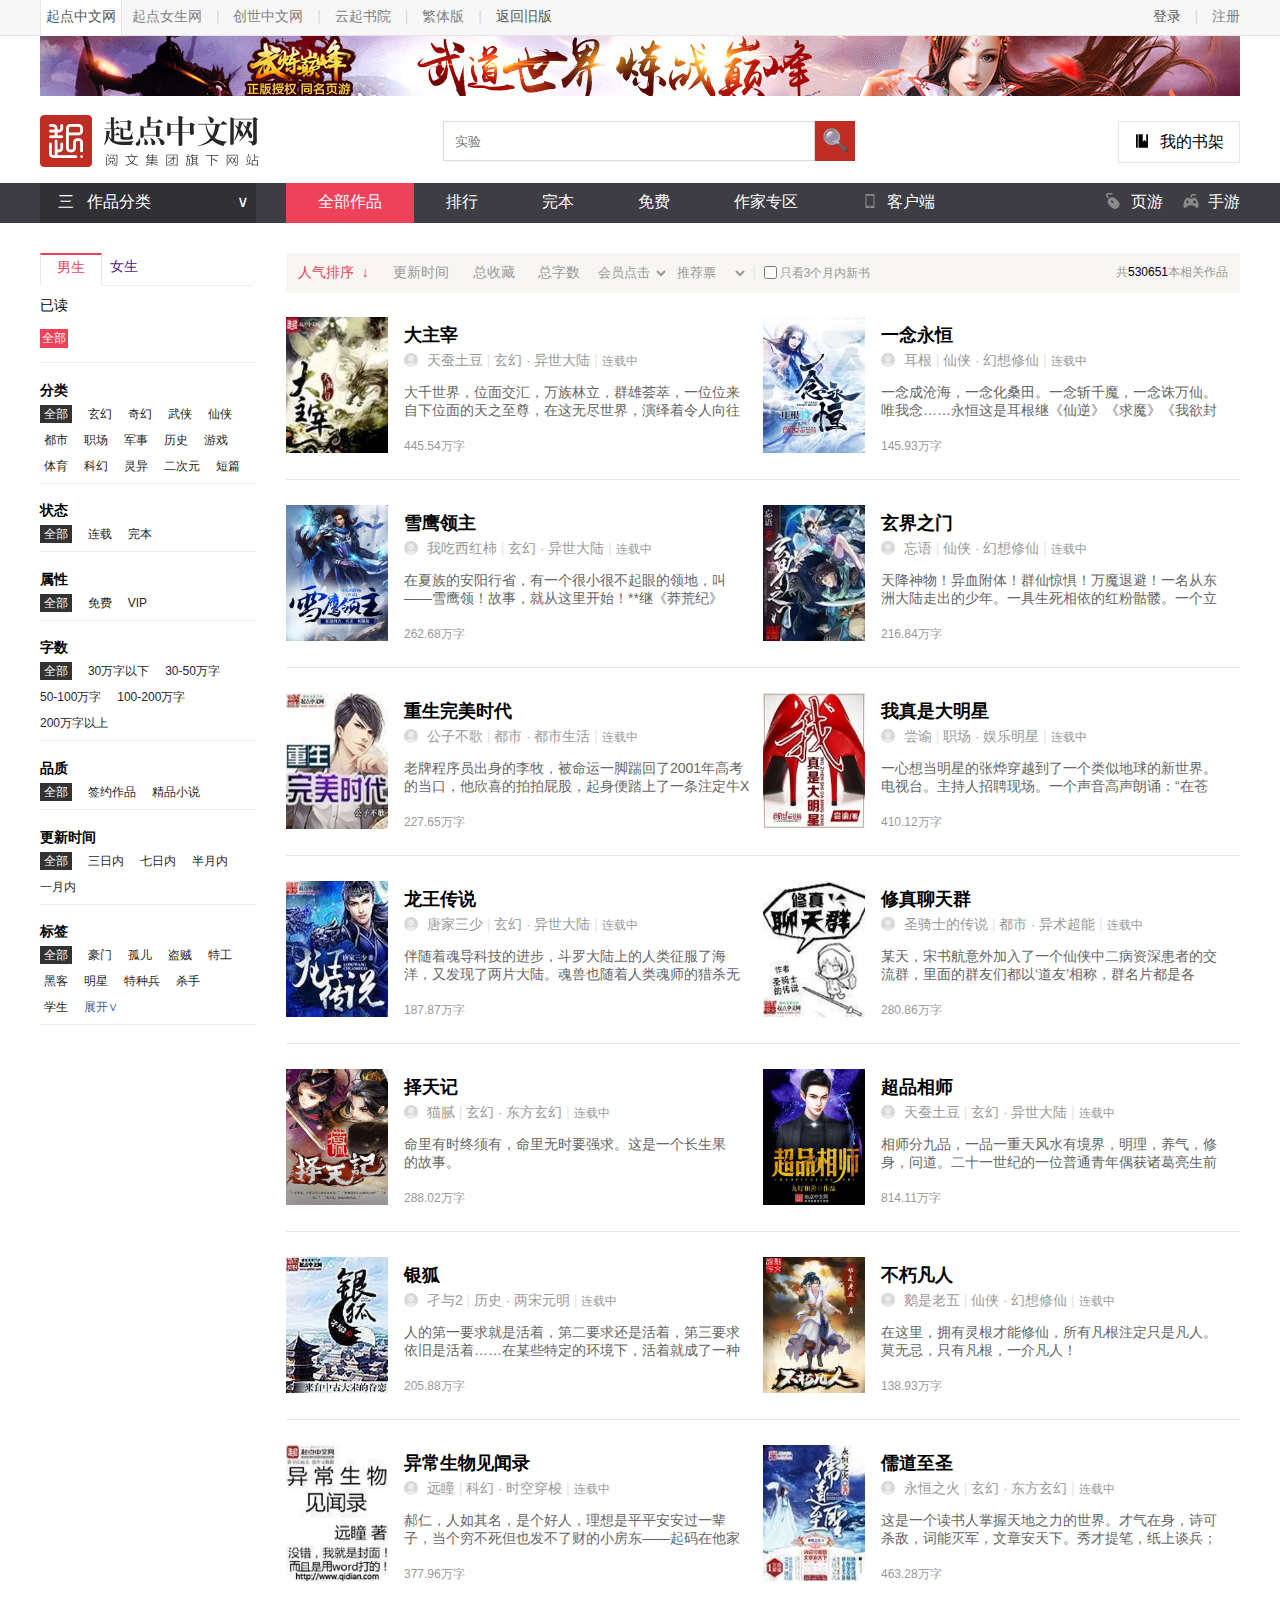
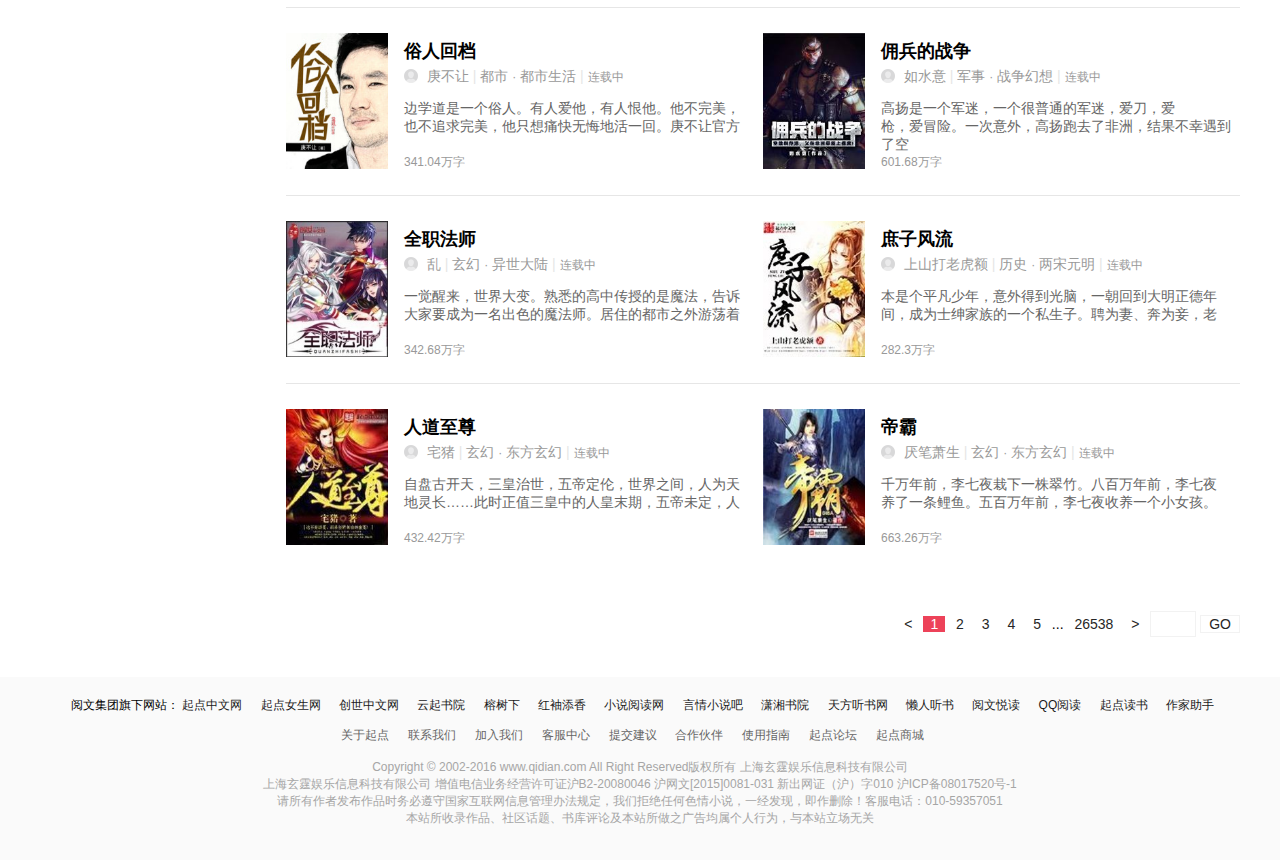
<file: html/zp.html>
<!DOCTYPE html>
<html>
<head>
	<title>全部作品_起点中文网</title>
	<meta charset="utf-8">
	<link rel="stylesheet" type="text/css" href="../css/zp.css">
</head>
<body>
	<div class="a">
		<div class="center">
			<div class="a1">
				<div class="a1-1"><a class="a1-4" href="qd.html">起点中文网</a></div>
				<a class="a1-2" href="">起点女生网</a>
				<em class="a1-3">|</em>
				<a class="a1-2" href="">创世中文网</a>
				<em class="a1-3">|</em>
				<a class="a1-2" href="">云起书院</a>
				<em class="a1-3">|</em>
				<a class="a1-2" href="">繁体版</a>
				<em class="a1-3">|</em>
				<a class="a1-4" href="">返回旧版</a>
			</div>
			<div class="a2">
				<a class="a1-4" href="dl.html">登录</a>
				<em class="a1-3">|</em>
				<a class="a1-2" href="dl.html">注册</a>
			</div>
		</div>
	</div>
	<div class="center"><a href=""><img src="../img/0.jpg"></a></div>
	<div class="center a0">
		<a href="qd.html"><img class="a1-5" src="../img/1.jpg"></a>
		<input class="a1-6" type="text" placeholder="实验">
		<div class="a1-7">🔍</div>
		<div class="a1-8">
			<img class="a1-9" src="../img/2.jpg">
			<span>我的书架</span>
		</div>
	</div>
	<div class="a3">
		<div class="center">
			<div class="a3-1"><a class="a3-2" href="qd.html">三 &nbsp;&nbsp;作品分类</a><a class="a3-6" href="">∨</a></div>
			<div class="a3-7"><a class="a3-8" href="zp.html">全部作品</a></div>
			<div class="a3-3"><a href="ph.html">排行</a></div>
			<div class="a3-3"><a href="wb.html">完本</a></div>
			<div class="a3-3"><a href="">免费</a></div>
			<div class="a3-3"><a href="dl.html">作家专区</a></div>
			<div class="a3-3">
				<a href="">
					<img class="a1-9" src="../img/3.jpg">
					客户端
				</a>
			</div>
			<a class="a3-4" href="">
				<img class="a1-9" src="../img/4.jpg">
				手游
			</a>
			<a class="a3-5" href="">
				<img class="a1-9" src="../img/5.jpg">
				页游
			</a>
		</div>
	</div>
	<div class="center a4">
		<div class="a4-1">
			<div class="a4-2">
				<div class="a4-3"><a class="a4-4" href="">男生</a></div>
				<div class="a4-5"><a href="">女生</a></div>
			</div>
			<div class="a5">
				<p class="a5-1">
					<span>已读</span><br>
					<div class="a5-2" href="">全部</div>
				</p>
			</div>
			<div class="a5-3">
				<div class="a5-7">
					<h4>分类</h4>
					<div>
						<a class="a5-4" href="">全部</a>
						<a class="a5-5" href="">玄幻</a>
						<a class="a5-5" href="">奇幻</a>
						<a class="a5-5" href="">武侠</a>
						<a class="a5-5" href="">仙侠</a>
					</div>
					<div class="a5-6">
						<a class="a5-5" href="">都市</a>
						<a class="a5-5" href="">职场</a>
						<a class="a5-5" href="">军事</a>
						<a class="a5-5" href="">历史</a>
						<a class="a5-5" href="">游戏</a>
					</div>
					<div class="a5-6">
						<a class="a5-5" href="">体育</a>
						<a class="a5-5" href="">科幻</a>
						<a class="a5-5" href="">灵异</a>
						<a class="a5-5" href="">二次元</a>
						<a class="a5-5" href="">短篇</a>
					</div>
				</div>
				<div class="a5-7">
					<h4>状态</h4>
					<div>
						<a class="a5-4" href="">全部</a>
						<a class="a5-5" href="">连载</a>
						<a class="a5-5" href="">完本</a>
					</div>
				</div>
				<div class="a5-7">
					<h4>属性</h4>
					<div>
						<a class="a5-4" href="">全部</a>
						<a class="a5-5" href="">免费</a>
						<a class="a5-5" href="">VIP</a>
					</div>
				</div>
				<div class="a5-7">
					<h4>字数</h4>
					<div>
						<a class="a5-4" href="">全部</a>
						<a class="a5-5" href="">30万字以下</a>
						<a class="a5-5" href="">30-50万字</a>
					</div>
					<div>
						<a class="a5-5" href="">50-100万字</a>
						<a class="a5-5" href="">100-200万字</a>
					</div>
					<div>
						<a class="a5-5" href="">200万字以上</a>
					</div>
				</div>
				<div class="a5-7">
					<h4>品质</h4>
					<div>
						<a class="a5-4" href="">全部</a>
						<a class="a5-5" href="">签约作品</a>
						<a class="a5-5" href="">精品小说</a>
					</div>
				</div>
				<div class="a5-7">
					<h4>更新时间</h4>
					<div>
						<a class="a5-4" href="">全部</a>
						<a class="a5-5" href="">三日内</a>
						<a class="a5-5" href="">七日内</a>
						<a class="a5-5" href="">半月内</a>
					</div>
					<div>
						<a class="a5-5" href="">一月内</a>
					</div>
				</div>
				<div class="a5-7">
					<h4>标签</h4>
					<div>
						<a class="a5-4" href="">全部</a>
						<a class="a5-5" href="">豪门</a>
						<a class="a5-5" href="">孤儿</a>
						<a class="a5-5" href="">盗贼</a>
						<a class="a5-5" href="">特工</a>
					</div>
					<div class="a5-6">
						<a class="a5-5" href="">黑客</a>
						<a class="a5-5" href="">明星</a>
						<a class="a5-5" href="">特种兵</a>
						<a class="a5-5" href="">杀手</a>
					</div>
					<div class="a5-6">
						<a class="a5-5" href="">学生</a>
						<a class="a5-8" href="">展开∨</a>
					</div>
				</div>
			</div>
		</div>
	</div>
	<div class="a6">
		<div class="a6-1">
			<a class="a6-2" href="">人气排序 &nbsp;↓</a>
			<a class="a6-3" href="">更新时间</a>
			<a class="a6-3" href="">总收藏</a>
			<a class="a6-3" href="">总字数</a>
			<select class="a6-4">
				<option value ="">会员点击</option>
  				<option value ="">会员周点击</option>
  				<option value ="">会员月点击</option>
  				<option value ="">会员总点击</option>
  			</select>
			<select class="a6-4">
				<option value ="">推荐票</option>
  				<option value ="">周推荐票</option>
  				<option value ="">月推荐票</option>
  				<option value ="">总推荐票</option>
  			</select>
			<em>|</em>
  			<a class="a6-5" href="">
  				<input class="" type="checkbox" name="checkbox" id="checkbox"><span class="a6-6">只看3个月内新书</span>
  			</a>
  			<div class="a6-7">
				<span>共</span>530651<span>本相关作品</span>
  			</div>
		</div>
		<div class="a7">
			<div class="a7-1">
				<img class="a7-2" src="../img2/1.jpg">
				<h3>大主宰</h3>
				<p class="a7-3">
					<img src="../img2/21.jpg">
					<a class="a7-6" href="">天蚕土豆</a>
					<em class="a7-8">|</em>
					<a class="a7-7" href="">玄幻</a>
					<span class="a7-5">·</span>
					<a class="a7-7" href="">异世大陆</a>
					<em class="a7-8">|</em>
					<span class="a7-5">连载中</span>
				</p>
				<p class="a7-4">大千世界，位面交汇，万族林立，群雄荟萃，一位位来<br>自下位面的天之至尊，在这无尽世界，演绎着令人向往</p>
				<p class="a7-5">445.54万字</p>
			</div>
			<div class="a7-1">
				<img class="a7-2" src="../img2/2.jpg">
				<h3>一念永恒</h3>
				<p class="a7-3">
					<img src="../img2/21.jpg">
					<a class="a7-6" href="">耳根</a>
					<em class="a7-8">|</em>
					<a class="a7-7" href="">仙侠</a>
					<span class="a7-5">·</span>
					<a class="a7-7" href="">幻想修仙</a>
					<em class="a7-8">|</em>
					<span class="a7-5">连载中</span>
				</p>
				<p class="a7-4">一念成沧海，一念化桑田。一念斩千魔，一念诛万仙。<br>唯我念……永恒这是耳根继《仙逆》《求魔》《我欲封</p>
				<p class="a7-5">145.93万字</p>
			</div>
			<div class="a7-1 a7-9">
				<img class="a7-2" src="../img2/3.jpg">
				<h3>雪鹰领主</h3>
				<p class="a7-3">
					<img src="../img2/21.jpg">
					<a class="a7-6" href="">我吃西红柿</a>
					<em class="a7-8">|</em>
					<a class="a7-7" href="">玄幻</a>
					<span class="a7-5">·</span>
					<a class="a7-7" href="">异世大陆</a>
					<em class="a7-8">|</em>
					<span class="a7-5">连载中</span>
				</p>
				<p class="a7-4">在夏族的安阳行省，有一个很小很不起眼的领地，叫<br>——雪鹰领！故事，就从这里开始！**继《莽荒纪》</p>
				<p class="a7-5">262.68万字</p>
			</div>
			<div class="a7-1 a7-9">
				<img class="a7-2" src="../img2/4.jpg">
				<h3>玄界之门</h3>
				<p class="a7-3">
					<img src="../img2/21.jpg">
					<a class="a7-6" href="">忘语</a>
					<em class="a7-8">|</em>
					<a class="a7-7" href="">仙侠</a>
					<span class="a7-5">·</span>
					<a class="a7-7" href="">幻想修仙</a>
					<em class="a7-8">|</em>
					<span class="a7-5">连载中</span>
				</p>
				<p class="a7-4">天降神物！异血附体！群仙惊惧！万魔退避！一名从东<br>洲大陆走出的少年。一具生死相依的红粉骷髅。一个立</p>
				<p class="a7-5">216.84万字</p>
			</div>
			<div class="a7-1 a7-9">
				<img class="a7-2" src="../img2/5.jpg">
				<h3>重生完美时代</h3>
				<p class="a7-3">
					<img src="../img2/21.jpg">
					<a class="a7-6" href="">公子不歌</a>
					<em class="a7-8">|</em>
					<a class="a7-7" href="">都市</a>
					<span class="a7-5">·</span>
					<a class="a7-7" href="">都市生活</a>
					<em class="a7-8">|</em>
					<span class="a7-5">连载中</span>
				</p>
				<p class="a7-4">老牌程序员出身的李牧，被命运一脚踹回了2001年高考<br>的当口，他欣喜的拍拍屁股，起身便踏上了一条注定牛X</p>
				<p class="a7-5">227.65万字</p>
			</div>
			<div class="a7-1 a7-9">
				<img class="a7-2" src="../img2/6.jpg">
				<h3>我真是大明星</h3>
				<p class="a7-3">
					<img src="../img2/21.jpg">
					<a class="a7-6" href="">尝谕</a>
					<em class="a7-8">|</em>
					<a class="a7-7" href="">职场</a>
					<span class="a7-5">·</span>
					<a class="a7-7" href="">娱乐明星</a>
					<em class="a7-8">|</em>
					<span class="a7-5">连载中</span>
				</p>
				<p class="a7-4">一心想当明星的张烨穿越到了一个类似地球的新世界。<br>电视台。主持人招聘现场。一个声音高声朗诵：“在苍</p>
				<p class="a7-5">410.12万字</p>
			</div><div class="a7-1 a7-9">
				<img class="a7-2" src="../img2/7.jpg">
				<h3>龙王传说</h3>
				<p class="a7-3">
					<img src="../img2/21.jpg">
					<a class="a7-6" href="">唐家三少</a>
					<em class="a7-8">|</em>
					<a class="a7-7" href="">玄幻</a>
					<span class="a7-5">·</span>
					<a class="a7-7" href="">异世大陆</a>
					<em class="a7-8">|</em>
					<span class="a7-5">连载中</span>
				</p>
				<p class="a7-4">伴随着魂导科技的进步，斗罗大陆上的人类征服了海<br>洋，又发现了两片大陆。魂兽也随着人类魂师的猎杀无</p>
				<p class="a7-5">187.87万字</p>
			</div>
			<div class="a7-1 a7-9">
				<img class="a7-2" src="../img2/8.jpg">
				<h3>修真聊天群</h3>
				<p class="a7-3">
					<img src="../img2/21.jpg">
					<a class="a7-6" href="">圣骑士的传说</a>
					<em class="a7-8">|</em>
					<a class="a7-7" href="">都市</a>
					<span class="a7-5">·</span>
					<a class="a7-7" href="">异术超能</a>
					<em class="a7-8">|</em>
					<span class="a7-5">连载中</span>
				</p>
				<p class="a7-4">某天，宋书航意外加入了一个仙侠中二病资深患者的交<br>流群，里面的群友们都以‘道友’相称，群名片都是各</p>
				<p class="a7-5">280.86万字</p>
			</div><div class="a7-1 a7-9">
				<img class="a7-2" src="../img2/9.jpg">
				<h3>择天记</h3>
				<p class="a7-3">
					<img src="../img2/21.jpg">
					<a class="a7-6" href="">猫腻</a>
					<em class="a7-8">|</em>
					<a class="a7-7" href="">玄幻</a>
					<span class="a7-5">·</span>
					<a class="a7-7" href="">东方玄幻</a>
					<em class="a7-8">|</em>
					<span class="a7-5">连载中</span>
				</p>
				<p class="a7-4">命里有时终须有，命里无时要强求。这是一个长生果<br>的故事。</p>
				<p class="a7-5">288.02万字</p>
			</div>
			<div class="a7-1 a7-9">
				<img class="a7-2" src="../img2/10.jpg">
				<h3>超品相师</h3>
				<p class="a7-3">
					<img src="../img2/21.jpg">
					<a class="a7-6" href="">天蚕土豆</a>
					<em class="a7-8">|</em>
					<a class="a7-7" href="">玄幻</a>
					<span class="a7-5">·</span>
					<a class="a7-7" href="">异世大陆</a>
					<em class="a7-8">|</em>
					<span class="a7-5">连载中</span>
				</p>
				<p class="a7-4">相师分九品，一品一重天风水有境界，明理，养气，修<br>身，问道。二十一世纪的一位普通青年偶获诸葛亮生前</p>
				<p class="a7-5">814.11万字</p>
			</div><div class="a7-1 a7-9">
				<img class="a7-2" src="../img2/11.jpg">
				<h3>银狐</h3>
				<p class="a7-3">
					<img src="../img2/21.jpg">
					<a class="a7-6" href="">孑与2</a>
					<em class="a7-8">|</em>
					<a class="a7-7" href="">历史</a>
					<span class="a7-5">·</span>
					<a class="a7-7" href="">两宋元明</a>
					<em class="a7-8">|</em>
					<span class="a7-5">连载中</span>
				</p>
				<p class="a7-4">人的第一要求就是活着，第二要求还是活着，第三要求<br>依旧是活着……在某些特定的环境下，活着就成了一种</p>
				<p class="a7-5">205.88万字</p>
			</div>
			<div class="a7-1 a7-9">
				<img class="a7-2" src="../img2/12.jpg">
				<h3>不朽凡人</h3>
				<p class="a7-3">
					<img src="../img2/21.jpg">
					<a class="a7-6" href="">鹅是老五</a>
					<em class="a7-8">|</em>
					<a class="a7-7" href="">仙侠</a>
					<span class="a7-5">·</span>
					<a class="a7-7" href="">幻想修仙</a>
					<em class="a7-8">|</em>
					<span class="a7-5">连载中</span>
				</p>
				<p class="a7-4">在这里，拥有灵根才能修仙，所有凡根注定只是凡人。<br>莫无忌，只有凡根，一介凡人！</p>
				<p class="a7-5">138.93万字</p>
			</div><div class="a7-1 a7-9">
				<img class="a7-2" src="../img2/13.jpg">
				<h3>异常生物见闻录</h3>
				<p class="a7-3">
					<img src="../img2/21.jpg">
					<a class="a7-6" href="">远瞳</a>
					<em class="a7-8">|</em>
					<a class="a7-7" href="">科幻</a>
					<span class="a7-5">·</span>
					<a class="a7-7" href="">时空穿梭</a>
					<em class="a7-8">|</em>
					<span class="a7-5">连载中</span>
				</p>
				<p class="a7-4">郝仁，人如其名，是个好人，理想是平平安安过一辈<br>子，当个穷不死但也发不了财的小房东——起码在他家</p>
				<p class="a7-5">377.96万字</p>
			</div>
			<div class="a7-1 a7-9">
				<img class="a7-2" src="../img2/14.jpg">
				<h3>儒道至圣</h3>
				<p class="a7-3">
					<img src="../img2/21.jpg">
					<a class="a7-6" href="">永恒之火</a>
					<em class="a7-8">|</em>
					<a class="a7-7" href="">玄幻</a>
					<span class="a7-5">·</span>
					<a class="a7-7" href="">东方玄幻</a>
					<em class="a7-8">|</em>
					<span class="a7-5">连载中</span>
				</p>
				<p class="a7-4">这是一个读书人掌握天地之力的世界。才气在身，诗可<br>杀敌，词能灭军，文章安天下。秀才提笔，纸上谈兵；</p>
				<p class="a7-5">463.28万字</p>
			</div><div class="a7-1 a7-9">
				<img class="a7-2" src="../img2/15.jpg">
				<h3>俗人回档</h3>
				<p class="a7-3">
					<img src="../img2/21.jpg">
					<a class="a7-6" href="">庚不让</a>
					<em class="a7-8">|</em>
					<a class="a7-7" href="">都市</a>
					<span class="a7-5">·</span>
					<a class="a7-7" href="">都市生活</a>
					<em class="a7-8">|</em>
					<span class="a7-5">连载中</span>
				</p>
				<p class="a7-4">边学道是一个俗人。有人爱他，有人恨他。他不完美，<br>也不追求完美，他只想痛快无悔地活一回。庚不让官方</p>
				<p class="a7-5">341.04万字</p>
			</div>
			<div class="a7-1 a7-9">
				<img class="a7-2" src="../img2/16.jpg">
				<h3>佣兵的战争</h3>
				<p class="a7-3">
					<img src="../img2/21.jpg">
					<a class="a7-6" href="">如水意</a>
					<em class="a7-8">|</em>
					<a class="a7-7" href="">军事</a>
					<span class="a7-5">·</span>
					<a class="a7-7" href="">战争幻想</a>
					<em class="a7-8">|</em>
					<span class="a7-5">连载中</span>
				</p>
				<p class="a7-4">高扬是一个军迷，一个很普通的军迷，爱刀，爱<br>枪，爱冒险。一次意外，高扬跑去了非洲，结果不幸遇到了空</p>
				<p class="a7-5">601.68万字</p>
			</div><div class="a7-1 a7-9">
				<img class="a7-2" src="../img2/17.jpg">
				<h3>全职法师</h3>
				<p class="a7-3">
					<img src="../img2/21.jpg">
					<a class="a7-6" href="">乱</a>
					<em class="a7-8">|</em>
					<a class="a7-7" href="">玄幻</a>
					<span class="a7-5">·</span>
					<a class="a7-7" href="">异世大陆</a>
					<em class="a7-8">|</em>
					<span class="a7-5">连载中</span>
				</p>
				<p class="a7-4">一觉醒来，世界大变。熟悉的高中传授的是魔法，告诉<br>大家要成为一名出色的魔法师。居住的都市之外游荡着</p>
				<p class="a7-5">342.68万字</p>
			</div>
			<div class="a7-1 a7-9">
				<img class="a7-2" src="../img2/18.jpg">
				<h3>庶子风流</h3>
				<p class="a7-3">
					<img src="../img2/21.jpg">
					<a class="a7-6" href="">上山打老虎额</a>
					<em class="a7-8">|</em>
					<a class="a7-7" href="">历史</a>
					<span class="a7-5">·</span>
					<a class="a7-7" href="">两宋元明</a>
					<em class="a7-8">|</em>
					<span class="a7-5">连载中</span>
				</p>
				<p class="a7-4">本是个平凡少年，意外得到光脑，一朝回到大明正德年<br>间，成为士绅家族的一个私生子。聘为妻、奔为妾，老</p>
				<p class="a7-5">282.3万字</p>
			</div><div class="a7-1 a7-9">
				<img class="a7-2" src="../img2/19.jpg">
				<h3>人道至尊</h3>
				<p class="a7-3">
					<img src="../img2/21.jpg">
					<a class="a7-6" href="">宅猪</a>
					<em class="a7-8">|</em>
					<a class="a7-7" href="">玄幻</a>
					<span class="a7-5">·</span>
					<a class="a7-7" href="">东方玄幻</a>
					<em class="a7-8">|</em>
					<span class="a7-5">连载中</span>
				</p>
				<p class="a7-4">自盘古开天，三皇治世，五帝定伦，世界之间，人为天<br>地灵长……此时正值三皇中的人皇末期，五帝未定，人</p>
				<p class="a7-5">432.42万字</p>
			</div>
			<div class="a7-1 a7-9">
				<img class="a7-2" src="../img2/20.jpg">
				<h3>帝霸</h3>
				<p class="a7-3">
					<img src="../img2/21.jpg">
					<a class="a7-6" href="">厌笔萧生</a>
					<em class="a7-8">|</em>
					<a class="a7-7" href="">玄幻</a>
					<span class="a7-5">·</span>
					<a class="a7-7" href="">东方玄幻</a>
					<em class="a7-8">|</em>
					<span class="a7-5">连载中</span>
				</p>
				<p class="a7-4">千万年前，李七夜栽下一株翠竹。八百万年前，李七夜<br>养了一条鲤鱼。五百万年前，李七夜收养一个小女孩。</p>
				<p class="a7-5">663.26万字</p>
			</div>
		</div>
		<div class="a8">
			<a class="a8-2" href=""><</a>
			<a class="a8-1" href="">1</a>
			<a class="a8-2" href="">2</a>
			<a class="a8-2" href="">3</a>
			<a class="a8-2" href="">4</a>
			<a class="a8-2" href="">5</a>
			<span>...</span>
			<a class="a8-2" href="">26538</a>
			<a class="a8-2" href="">></a>
			<input class="a8-3" type="text" name="">
			<a class="a8-4" href="">GO</a>
		</div>
	</div>
	<div class="b3">
		<div class="center">
			<div class="b3-1">
				<em>阅文集团旗下网站：</em>
				<a class="b3-2" href="">起点中文网</a>
				<a class="b3-2" href="">起点女生网</a>
				<a class="b3-2" href="">创世中文网</a>
				<a class="b3-2" href="">云起书院</a>
				<a class="b3-2" href="">榕树下</a>
				<a class="b3-2" href="">红袖添香</a>
				<a class="b3-2" href="">小说阅读网</a>
				<a class="b3-2" href="">言情小说吧</a>
				<a class="b3-2" href="">潇湘书院</a>
				<a class="b3-2" href="">天方听书网</a>
				<a class="b3-2" href="">懒人听书</a>
				<a class="b3-2" href="">阅文悦读</a>
				<a class="b3-2" href="">QQ阅读</a>
				<a class="b3-2" href="">起点读书</a>
				<a class="b3-2" href="">作家助手</a>
			</div>
			<div class="b3-3">
				<a class="b3-4" href="">关于起点</a>
				<a class="b3-4" href="">联系我们</a>
				<a class="b3-4" href="">加入我们</a>
				<a class="b3-4" href="">客服中心</a>
				<a class="b3-4" href="">提交建议</a>
				<a class="b3-4" href="">合作伙伴</a>
				<a class="b3-4" href="">使用指南</a>
				<a class="b3-4" href="">起点论坛</a>
				<a class="b3-4" href="">起点商城</a>
			</div>
			<div class="b3-5">
			Copyright © 2002-2016 www.qidian.com All Right Reserved版权所有 上海玄霆娱乐信息科技有限公司<br>
上海玄霆娱乐信息科技有限公司 增值电信业务经营许可证沪B2-20080046 沪网文[2015]0081-031 新出网证（沪）字010 沪ICP备08017520号-1<br>
请所有作者发布作品时务必遵守国家互联网信息管理办法规定，我们拒绝任何色情小说，一经发现，即作删除！客服电话：010-59357051<br>
本站所收录作品、社区话题、书库评论及本站所做之广告均属个人行为，与本站立场无关
			</div>
		</div>
	</div>
</body>
</html>
</file>
<file: css/dl.css>
body{
	margin: 0px;
}
.a{
	border-top: 3px solid #50A8FF;
    border-bottom: 1px solid #DDD;
    background: #FFF;
    height: 58px;
}
.a1{
	width: 1180px;
    margin: auto;
}
.a2{
	width: 190px;
    height: 28px;
    margin-top: 14px;
}
.b{
	padding: 186px 0 130px;
	width: 1180px;
    margin: auto;
}
.b1{
	margin-top: 40px;
}
.b2{
	float: right;
    width: 400px;
    height: 420px;
}
.b3{
	width: 399px;
	height: 420px;
    min-height: 420px;
    background: white;
    border: 1px solid #E6E6E6;
}
.b4{
	height: 46px;
    border-bottom: 1px solid #E6E6E6;
}
.b5{
	width: 133px;
    height: 45px;
    float: left;
    font-size: 16px;
    line-height: 48px;
    text-align: center;
    cursor: pointer;
    color: #1A1A1A;
    border-bottom: 2px solid #BF2C24;
}
.b6{
    width: 133px;
    height: 45px;
    float: left;
    font-size: 16px;
    line-height: 48px;
    text-align: center;
    cursor: pointer;
    color: #A6A6A6;
}
.c{
	width: 320px;
	height: 350px;
	padding: 40px 40px 25px;
}
.c2{
	width: 280px;
    float: left;
    height: 25px;
    padding: 7px 0 7px 36px;
}
.c3{
	margin-top: 20px;
	margin-bottom: 20px;
}
.c4{
	position: relative;
	top: 33px;
	left: 10px;
}
.c5{
	position: relative;
	top: 95px;
	left: -13px;
}
.d{
	clear: both;
	width: 240px;
	text-align: center;
	margin-right: auto;
	margin-left: auto;
}
.d1{
	text-decoration: none;
	color: black;
	font-size: 14px;
}
.d1:hover{
	color: #ed4269;
}
.d2{
	margin-top: 24px;
	margin-bottom: 24px;
	clear: both;
    height: 40px;
    line-height: 38px;
    width: 320px;
    border-color: #BF2C24;
    background: #BF2C24;
    color: white;
    text-align: center;
}
.d3{
	text-align: center;
	width: 320px;
}
.d4{
	color: #666;
	font-size: 12px;
}
.d5{
	margin-top: 24px;
	width: 320px;
	text-align: center;
}
.d6{
	margin-left: 7px;
}
.e{
	border-top: 1px solid #DDD;
    height: 55px;
    font: 12px/55px "Microsoft YaHei";
    text-align: center;
    color: #999;
    background: #F9F9F9;
}
.e1{
	width: 1180px;
    margin: auto;
}
.e2{
	margin-top: 3px;
}
.e2 a{
	color: #999;
	text-decoration: none;
}
.e2 a:hover{
	color: #00CCFF;
}
</file>
<file: css/ph.css>
body{
	margin: 0px;
	font-size: 14px;
	font-family: PingFangSC-Regular,HelveticaNeue-Light,'Helvetica Neue Light','Microsoft YaHei',sans-serif;
}
.center{
	width: 1200px;
	margin-left: auto;
	margin-right: auto;
}
a{
	text-decoration: none;
}
a:hover{
	color: #ed4259;
}
li{
	list-style: none;
}
em{
	font-style: normal;
}
.a{
    border-bottom: 1px solid #e5e5e5;
    background: #f7f7f7;
    height: 35px;
}
.a1{
	float: left;
	line-height: 32px;
}
.a1-1{
	float: left;
	background-color: #fff;
	width: 80px;
	height: 36px;
	text-align: center;
	border-right: 1px solid #e5e5e5;
    border-left: 1px solid #e5e5e5;
    margin-right: 10px;
    line-height: 32px;
}
.a1-2{
	color: grey;
}
.a1-3{
	margin: 0 10px;
    color: #d9d9d9;
}
.a1-4{
	color: #575757;
}
.a2{
	float: right;
	line-height: 32px;
}
.a1-5{
	margin: 16px 184px 0 0;
	float: left;
}
.a1-6{
	width: 348px;
    height: 38px;
    border: 1px solid #dbdbdb;
    float: left;
    margin-top: 22px;
    padding: 0 11px;
}
.a1-7{
	position: relative;
	top: 22px;
	width: 40px;
	height: 40px;
    text-align: center;
    background-color: #bf2c24;
    color: #fff;
    font-size: 22px;
    line-height: 40px;
    float: left;
}
.a1-7:hover{
	background-color: #ed4259;
}
.a1-8{
	float: right;
	margin-top: 22px;
	width: 120px;
    height: 40px;
    text-align: center;
    background: #fff;
    border: 1px solid #e6e6e6;
    font-size: 16px;
    line-height: 40px;
}
.a1-8:hover{
	background-color: #ed4259;
	color: #fff;
}
.a1-9{
	position: relative;
	top: 2px;
	margin-right: 5px;
}
.a0{
	height: 84px;
}
.a3{
	clear: both;
	margin-bottom: 10px;
	background-color: #3e3d43;
	height: 40px;
	font-size: 16px;
}
.a3-1{
	width: 198px;
    height: 40px;
    margin-right: 30px;
    background-color: #313035;
    float: left;
   	line-height: 37px;
    padding: 0 0 0 18px;
}
.a3-1 a{
	color: #fff;
}
.a3-2{
	color: #fff;
}
.a3-3{
	height: 36px;
	padding: 0 32px;
	line-height: 37px;
	float: left;
}
.a3-3 a{
	color: #fff;
}
.a3-3:hover{
	border-top: 2px solid #ed4259;
	line-height: 33px;
	background-color: #252428;
}
.a3-4{
	color: #fff;
	float: right;
	line-height: 37px;
}
.a3-5{
	color: #fff;
	float: right;
	line-height: 37px;
	margin-right: 20px;
}
.a3-5:hover{
	color: #ffeea8;
}
.a3-4:hover{
	color: #ffeea8;
}
.a3-6{
	float: right;
	margin-right: 7px;
}
.a3-7{
	height: 40px;
	padding: 0 32px;
	line-height: 37px;
	float: left;
	background-color: #ed4259;
}
.a3-8{
	color: #fff;
}
.a3-8:hover{
	color: #fff;
}
.a4{
	padding: 5px 0 0;
	width: 1200px;
}
.a4-1{
	float: left;
	width: 216px;
    margin-right: 30px;
}
.a4-2{
	margin: 17px 0;
	border-bottom: 1px solid #e6e6e6;
}
.a4-1 a{
	font-size: 14px;
	color: #262626;
}
.a4-3{
	float: left;
	width: 954px;
}
.a4-4{
	margin-bottom: 24px;
}
.a4-5 h1{
	float: left;
	margin-right: 10px;
}
.a4-5 span{
	line-height: 90px;
	color: #999;
}
.a4-6{
	float: right;
	color: #999;
	line-height: 88px;
}
.a4-6:hover{
	color: #262626;
}
.a4-7{
	height: 40px;
    padding-left: 12px;
    background: #f7f6f2;
    line-height: 40px;
    font-size: 12px;
   	position: relative;
   	top: -20px;
}
.a4-7 em{
	margin: 0 10px;
    color: #a6a6a6;
}
.a4-8{
	color: #ed4259;
}
.a4-8:hover{
	color: #ed4259;
}
.a4-9{
	color: #999;
}
.a8{
	clear: both;
	margin-bottom: 20px;
}
.a8-0{
	width: 110%;
	margin-bottom: 20px;
	position: relative;
	top: -35px;
}
.a8-1{
	float: left;
    width: 216px;
    margin-right: 30px;
}
.a8-2{
	border-bottom: 1px solid #666;
}
.a8-3{
	height: 70px;
	padding: 15px 0;
}
.a8-4{
	width: 132px;
	float: left;
	position: relative;
	top: -10px;
}
.a8-5{
	width: 36px;
    height: 18px;
    color: #fff;
    background: #bf2c24;
    font: 700 14px/18px Arial;
    margin: 0px;
}
.a8-6{
	font: 16px/24px PingFangSC-Regular,HelveticaNeue-Light,'Helvetica Neue Light','Microsoft YaHei',sans-serif;
	height: 24px;
	margin: 0px;
}
.a8-6:hover{
	color: #ed4259;
}
.a8-7{
	height: 24px;
    margin: 0px;
    padding: 3px 0 0;
    color: #bf2c24;
}
.a8-8{
	font-family: PingFangSC-Regular,'-apple-system',Simsun;
    font-size: 12px;
    height: 16px;
    color: grey;
    margin: 0px;
}
.a8-9{
	width: 52px;
    height: 80px;
    position: relative;
    left: 17px;
    top: -10px;
}
.a9{
	color: #fff;
    background: #e67225;
    width: 16px;
    height: 16px;
    text-align: center;
    float: left;
    margin-top: 7px;
    margin-right: 5px;
}
.b{
	float: left;
    border-top: 1px solid #e6e6e6;
    width: 188px;
    padding-top: 3px;
    padding-bottom: 3px;
}
i{
	font-style: normal;
}
.b a{
	font-size: 16px;
}
.bian{
	color: black;
}
.b a:hover{
	color: #ed4259;
}
.b i{
	float: right;
	float: 12px;
	color: #b3b3b3;
	text-align: center;
}
.b-1{
	background: #e6bf25;
	width: 16px;
    height: 16px;
    text-align: center;
    float: left;
    margin-top: 7px;
    margin-right: 5px;
    color: #fff;
}
.b-2{
	color: #666;
    background: #ededed;
    width: 16px;
    height: 16px;
    text-align: center;
    float: left;
    margin-top: 7px;
    margin-right: 5px;
}
.b3{
	background: #fafafa;
	height: 183px;
	text-align: center;
	position: relative;
	top: 40px;
	clear: both;
}
.b3-1{
	padding-top: 20px;
    padding-bottom: 12px;
    padding-left: 20px;
    color: #lalala;
    font-size: 12px;
}
.b3-2{
    color: #1a1a1a;
    font-size: 12px;
    margin-right: 15px;
}
.b3-3{
	padding: 0 0 15px;
}
.b3-4{
	font-size: 12px;
    margin-right: 15px;
    color: #666;
}
.b3-5{
	padding-bottom: 20px;
	color: #a6a6a6;
	font-size: 12px;
}
.b3-6{
	padding: 0 0 20px;
}
.b3-6 img{
	margin-right: 14px;
}
</file>
<file: css/wb.css>
body{
	margin: 0px;
	font-size: 14px;
	font-family: PingFangSC-Regular,HelveticaNeue-Light,'Helvetica Neue Light','Microsoft YaHei',sans-serif;
}
.center{
	width: 1200px;
	margin-left: auto;
	margin-right: auto;
}
a{
	text-decoration: none;
}
a:hover{
	color: #ed4259;
}
li{
	list-style: none;
}
em{
	font-style: normal;
}
.a{
    border-bottom: 1px solid #e5e5e5;
    background: #f7f7f7;
    height: 35px;
}
.a1{
	float: left;
	line-height: 32px;
}
.a1-1{
	float: left;
	background-color: #fff;
	width: 80px;
	height: 36px;
	text-align: center;
	border-right: 1px solid #e5e5e5;
    border-left: 1px solid #e5e5e5;
    margin-right: 10px;
    line-height: 32px;
}
.a1-2{
	color: grey;
}
.a1-3{
	margin: 0 10px;
    color: #d9d9d9;
}
.a1-4{
	color: #575757;
}
.a2{
	float: right;
	line-height: 32px;
}
.a1-5{
	margin: 16px 184px 0 0;
	float: left;
}
.a1-6{
	width: 348px;
    height: 38px;
    border: 1px solid #dbdbdb;
    float: left;
    margin-top: 22px;
    padding: 0 11px;
}
.a1-7{
	position: relative;
	top: 22px;
	width: 40px;
	height: 40px;
    text-align: center;
    background-color: #bf2c24;
    color: #fff;
    font-size: 22px;
    line-height: 40px;
    float: left;
}
.a1-7:hover{
	background-color: #ed4259;
}
.a1-8{
	float: right;
	margin-top: 22px;
	width: 120px;
    height: 40px;
    text-align: center;
    background: #fff;
    border: 1px solid #e6e6e6;
    font-size: 16px;
    line-height: 40px;
}
.a1-8:hover{
	background-color: #ed4259;
	color: #fff;
}
.a1-9{
	position: relative;
	top: 2px;
	margin-right: 5px;
}
.a0{
	height: 84px;
}
.a3{
	clear: both;
	margin-bottom: 10px;
	background-color: #3e3d43;
	height: 40px;
	font-size: 16px;
}
.a3-1{
	width: 198px;
    height: 40px;
    margin-right: 30px;
    background-color: #313035;
    float: left;
   	line-height: 37px;
    padding: 0 0 0 18px;
}
.a3-1 a{
	color: #fff;
}
.a3-2{
	color: #fff;
}
.a3-3{
	height: 36px;
	padding: 0 32px;
	line-height: 37px;
	float: left;
}
.a3-3 a{
	color: #fff;
}
.a3-3:hover{
	border-top: 2px solid #ed4259;
	line-height: 33px;
	background-color: #252428;
}
.a3-4{
	color: #fff;
	float: right;
	line-height: 37px;
}
.a3-5{
	color: #fff;
	float: right;
	line-height: 37px;
	margin-right: 20px;
}
.a3-5:hover{
	color: #ffeea8;
}
.a3-4:hover{
	color: #ffeea8;
}
.a3-6{
	float: right;
	margin-right: 7px;
}
.a3-7{
	height: 40px;
	padding: 0 32px;
	line-height: 37px;
	float: left;
	background-color: #ed4259;
}
.a3-8{
	color: #fff;
}
.a3-8:hover{
	color: #fff;
}
.a4{
	padding: 20px 0 0;
}
.a4-1{
	width: 216px;
    margin-right: 30px;
    float: left;
}
.a4-2{
	height: 30px;
}
.a4-3{
	width: 60px;
	height: 30px;
	border-top: 2px solid #ed4259;
    border-right: 1px solid #e6e6e6;
    border-left: 1px solid #e6e6e6;
    background: #fff;
    text-align: center;
    float: left;
    line-height: 25px;
}
.a4-4{
	color: #ed4259;
}
.a4-5{
	width: 135px;
    height: 30px;
    padding: 1px 8px;
    float: left;
    line-height: 25px;
    border-bottom: 1px solid #ebebeb;
}
.a5{
	margin-bottom: 15px;
	border-bottom: 1px solid #ebebeb;
}
.a5-1 span{
	padding: 14px 0 8px;
}
.a5-2{
	width: 26px;
	font-size: 12px;
    color: #fff;
    text-align: center;
    border: 1px solid #ed4259;
    background: #ed4259;
}
.a5-3{
	clear: both;
	width: 216px;
}
.a5-3 h4{
	margin-bottom: 5px;
}
.a5-3 a{
	margin-right: 12px;
    font-size: 12px;
}
.a5-3 div{
	margin-bottom: 8px;
}
.a5-4{
	background: #333;
	padding: 2px 4px 2px;
	color: #fff;
}
.a5-4:hover{
	color: #fff;
}
.a5-5{
	color: #262626;
}
.a5-6{
	padding: 0 4px 0;
}
.a5-7{
	border-bottom: 1px solid #ebebeb;
}
.a5-8{
	color: #3f5a93;
}
.a5-8:hover{
	color: #2972cc;
}
.a6{
	float: left;
	width: 954px;
}
.a6-1{
	height: 40px;
    padding: 0 12px;
    background: #f7f6f2;
    margin-bottom: 24px;
}
.a6-2{
	color: #ed4259;
	margin-right: 10px;
}
.a6-3{
	margin-right: 10px;
	margin-left: 10px;
	color: #999;
}
.a6-1 a{
	line-height: 38px;
}
.a6-4{
	background: #f7f6f2;
	border: 0px;
	height: 30px;
	color: #999;
	width: 75px;
}
.a6-1 em{
	color: #e6e6e6;
}
.a6-5{
	position: relative;
	top: 2px;
	font-size: 12px;
	color: #999;
}
.a6-6{
	position: relative;
	top: -2px;
}
.a6-7{
	float: right;
	line-height: 38px;
	font-size: 12px;
}
.a6-7 span{
	color: #999;
}
.a7{
	width: 954px;
	height: 1854px;
}
.a7-1{
	float: left;
    width: 477px;
	height: 162px;
}
.a7-2{
    width: 102px;
    height: 136px;
    margin-right: 16px;
    float: left;
}
.a7-1 h3{
	line-height: 1px;
	font-size: 18px;
	margin-bottom: 8px;
}
.a7-1 h3:hover{
	color: #ed4259;
}
.a7-3{
	margin-bottom: 6px;
}
.a7-3 img{
	width: 14px;
    height: 14px;
    margin: 1px 5px 0 0;
    position: relative;
    top: 2px;
}
.a7-4{
	height: 48px;
    margin-bottom: 8px;
    color: #666;
}
.a7-5{
	color: #999;
	font-size: 12px;
	line-height: 5px;
}
.a7-6{
    color: #999;
}
.a7-7{
    color: #999;
}
.a7-8{
	color: #e6e6e6;
}
.a7-9{
	border-top: 1px solid #e6e6e6;
	padding-top: 25px;
}
.a8{
	float: right;
	margin-top: 40px;
}
.a8-1{
	color: #fff;
	padding: 0 7px;
    background: #ed4259;
}
.a8-1:hover{
	color: #fff;
}
.a8-2{
	padding: 0 7px;
	color: #262626;
}
.a8-2:hover{
	border: 1px solid #ed4259;
	padding: 0 6px;
	color: #ed4259;
}
.a8-3{
	width: 40px;
    height: 22px;
    border: 1px solid #f2f2f2;
    text-align: center;
}
.a8-4{
	border: 1px solid #f2f2f2;
	padding: 0 8px;
	color: #262626;
}
.a8-4:hover{
	border: 1px solid #ed4259;
}
.b3{
	background: #fafafa;
	height: 183px;
	text-align: center;
	position: relative;
	top: 40px;
	clear: both;
}
.b3-1{
	padding-top: 20px;
    padding-bottom: 12px;
    padding-left: 20px;
    color: #lalala;
    font-size: 12px;
}
.b3-2{
    color: #1a1a1a;
    font-size: 12px;
    margin-right: 15px;
}
.b3-3{
	padding: 0 0 15px;
}
.b3-4{
	font-size: 12px;
    margin-right: 15px;
    color: #666;
}
.b3-5{
	padding-bottom: 20px;
	color: #a6a6a6;
	font-size: 12px;
}
.b3-6{
	padding: 0 0 20px;
}
.b3-6 img{
	margin-right: 14px;
}
</file>
<file: css/zp.css>
body{
	margin: 0px;
	font-size: 14px;
	font-family: PingFangSC-Regular,HelveticaNeue-Light,'Helvetica Neue Light','Microsoft YaHei',sans-serif;
}
.center{
	width: 1200px;
	margin-left: auto;
	margin-right: auto;
}
a{
	text-decoration: none;
}
a:hover{
	color: #ed4259;
}
li{
	list-style: none;
}
em{
	font-style: normal;
}
.a{
    border-bottom: 1px solid #e5e5e5;
    background: #f7f7f7;
    height: 35px;
}
.a1{
	float: left;
	line-height: 32px;
}
.a1-1{
	float: left;
	background-color: #fff;
	width: 80px;
	height: 36px;
	text-align: center;
	border-right: 1px solid #e5e5e5;
    border-left: 1px solid #e5e5e5;
    margin-right: 10px;
    line-height: 32px;
}
.a1-2{
	color: grey;
}
.a1-3{
	margin: 0 10px;
    color: #d9d9d9;
}
.a1-4{
	color: #575757;
}
.a2{
	float: right;
	line-height: 32px;
}
.a1-5{
	margin: 16px 184px 0 0;
	float: left;
}
.a1-6{
	width: 348px;
    height: 38px;
    border: 1px solid #dbdbdb;
    float: left;
    margin-top: 22px;
    padding: 0 11px;
}
.a1-7{
	position: relative;
	top: 22px;
	width: 40px;
	height: 40px;
    text-align: center;
    background-color: #bf2c24;
    color: #fff;
    font-size: 22px;
    line-height: 40px;
    float: left;
}
.a1-7:hover{
	background-color: #ed4259;
}
.a1-8{
	float: right;
	margin-top: 22px;
	width: 120px;
    height: 40px;
    text-align: center;
    background: #fff;
    border: 1px solid #e6e6e6;
    font-size: 16px;
    line-height: 40px;
}
.a1-8:hover{
	background-color: #ed4259;
	color: #fff;
}
.a1-9{
	position: relative;
	top: 2px;
	margin-right: 5px;
}
.a0{
	height: 84px;
}
.a3{
	clear: both;
	margin-bottom: 10px;
	background-color: #3e3d43;
	height: 40px;
	font-size: 16px;
}
.a3-1{
	width: 198px;
    height: 40px;
    margin-right: 30px;
    background-color: #313035;
    float: left;
   	line-height: 37px;
    padding: 0 0 0 18px;
}
.a3-1 a{
	color: #fff;
}
.a3-2{
	color: #fff;
}
.a3-3{
	height: 36px;
	padding: 0 32px;
	line-height: 37px;
	float: left;
}
.a3-3 a{
	color: #fff;
}
.a3-3:hover{
	border-top: 2px solid #ed4259;
	line-height: 33px;
	background-color: #252428;
}
.a3-4{
	color: #fff;
	float: right;
	line-height: 37px;
}
.a3-5{
	color: #fff;
	float: right;
	line-height: 37px;
	margin-right: 20px;
}
.a3-5:hover{
	color: #ffeea8;
}
.a3-4:hover{
	color: #ffeea8;
}
.a3-6{
	float: right;
	margin-right: 7px;
}
.a3-7{
	height: 40px;
	padding: 0 32px;
	line-height: 37px;
	float: left;
	background-color: #ed4259;
}
.a3-8{
	color: #fff;
}
.a3-8:hover{
	color: #fff;
}
.a4{
	padding: 20px 0 0;
}
.a4-1{
	width: 216px;
    margin-right: 30px;
    float: left;
}
.a4-2{
	height: 30px;
}
.a4-3{
	width: 60px;
	height: 30px;
	border-top: 2px solid #ed4259;
    border-right: 1px solid #e6e6e6;
    border-left: 1px solid #e6e6e6;
    background: #fff;
    text-align: center;
    float: left;
    line-height: 25px;
}
.a4-4{
	color: #ed4259;
}
.a4-5{
	width: 135px;
    height: 30px;
    padding: 1px 8px;
    float: left;
    line-height: 25px;
    border-bottom: 1px solid #ebebeb;
}
.a5{
	margin-bottom: 15px;
	border-bottom: 1px solid #ebebeb;
}
.a5-1 span{
	padding: 14px 0 8px;
}
.a5-2{
	width: 26px;
	font-size: 12px;
    color: #fff;
    text-align: center;
    border: 1px solid #ed4259;
    background: #ed4259;
}
.a5-3{
	clear: both;
	width: 216px;
}
.a5-3 h4{
	margin-bottom: 5px;
}
.a5-3 a{
	margin-right: 12px;
    font-size: 12px;
}
.a5-3 div{
	margin-bottom: 8px;
}
.a5-4{
	background: #333;
	padding: 2px 4px 2px;
	color: #fff;
}
.a5-4:hover{
	color: #fff;
}
.a5-5{
	color: #262626;
}
.a5-6{
	padding: 0 4px 0;
}
.a5-7{
	border-bottom: 1px solid #ebebeb;
}
.a5-8{
	color: #3f5a93;
}
.a5-8:hover{
	color: #2972cc;
}
.a6{
	float: left;
	width: 954px;
}
.a6-1{
	height: 40px;
    padding: 0 12px;
    background: #f7f6f2;
    margin-bottom: 24px;
}
.a6-2{
	color: #ed4259;
	margin-right: 10px;
}
.a6-3{
	margin-right: 10px;
	margin-left: 10px;
	color: #999;
}
.a6-1 a{
	line-height: 38px;
}
.a6-4{
	background: #f7f6f2;
	border: 0px;
	height: 30px;
	color: #999;
	width: 75px;
}
.a6-1 em{
	color: #e6e6e6;
}
.a6-5{
	position: relative;
	top: 2px;
	font-size: 12px;
	color: #999;
}
.a6-6{
	position: relative;
	top: -2px;
}
.a6-7{
	float: right;
	line-height: 38px;
	font-size: 12px;
}
.a6-7 span{
	color: #999;
}
.a7{
	width: 954px;
	height: 1854px;
}
.a7-1{
	float: left;
    width: 477px;
	height: 162px;
}
.a7-2{
    width: 102px;
    height: 136px;
    margin-right: 16px;
    float: left;
}
.a7-1 h3{
	line-height: 1px;
	font-size: 18px;
	margin-bottom: 8px;
}
.a7-1 h3:hover{
	color: #ed4259;
}
.a7-3{
	margin-bottom: 6px;
}
.a7-3 img{
	width: 14px;
    height: 14px;
    margin: 1px 5px 0 0;
    position: relative;
    top: 2px;
}
.a7-4{
	height: 48px;
    margin-bottom: 8px;
    color: #666;
}
.a7-5{
	color: #999;
	font-size: 12px;
	line-height: 5px;
}
.a7-6{
    color: #999;
}
.a7-7{
    color: #999;
}
.a7-8{
	color: #e6e6e6;
}
.a7-9{
	border-top: 1px solid #e6e6e6;
	padding-top: 25px;
}
.a8{
	float: right;
	margin-top: 40px;
}
.a8-1{
	color: #fff;
	padding: 0 7px;
    background: #ed4259;
}
.a8-1:hover{
	color: #fff;
}
.a8-2{
	padding: 0 7px;
	color: #262626;
}
.a8-2:hover{
	border: 1px solid #ed4259;
	padding: 0 6px;
	color: #ed4259;
}
.a8-3{
	width: 40px;
    height: 22px;
    border: 1px solid #f2f2f2;
    text-align: center;
}
.a8-4{
	border: 1px solid #f2f2f2;
	padding: 0 8px;
	color: #262626;
}
.a8-4:hover{
	border: 1px solid #ed4259;
}
.b3{
	background: #fafafa;
	height: 183px;
	text-align: center;
	position: relative;
	top: 40px;
	clear: both;
}
.b3-1{
	padding-top: 20px;
    padding-bottom: 12px;
    padding-left: 20px;
    color: #lalala;
    font-size: 12px;
}
.b3-2{
    color: #1a1a1a;
    font-size: 12px;
    margin-right: 15px;
}
.b3-3{
	padding: 0 0 15px;
}
.b3-4{
	font-size: 12px;
    margin-right: 15px;
    color: #666;
}
.b3-5{
	padding-bottom: 20px;
	color: #a6a6a6;
	font-size: 12px;
}
.b3-6{
	padding: 0 0 20px;
}
.b3-6 img{
	margin-right: 14px;
}
</file>
